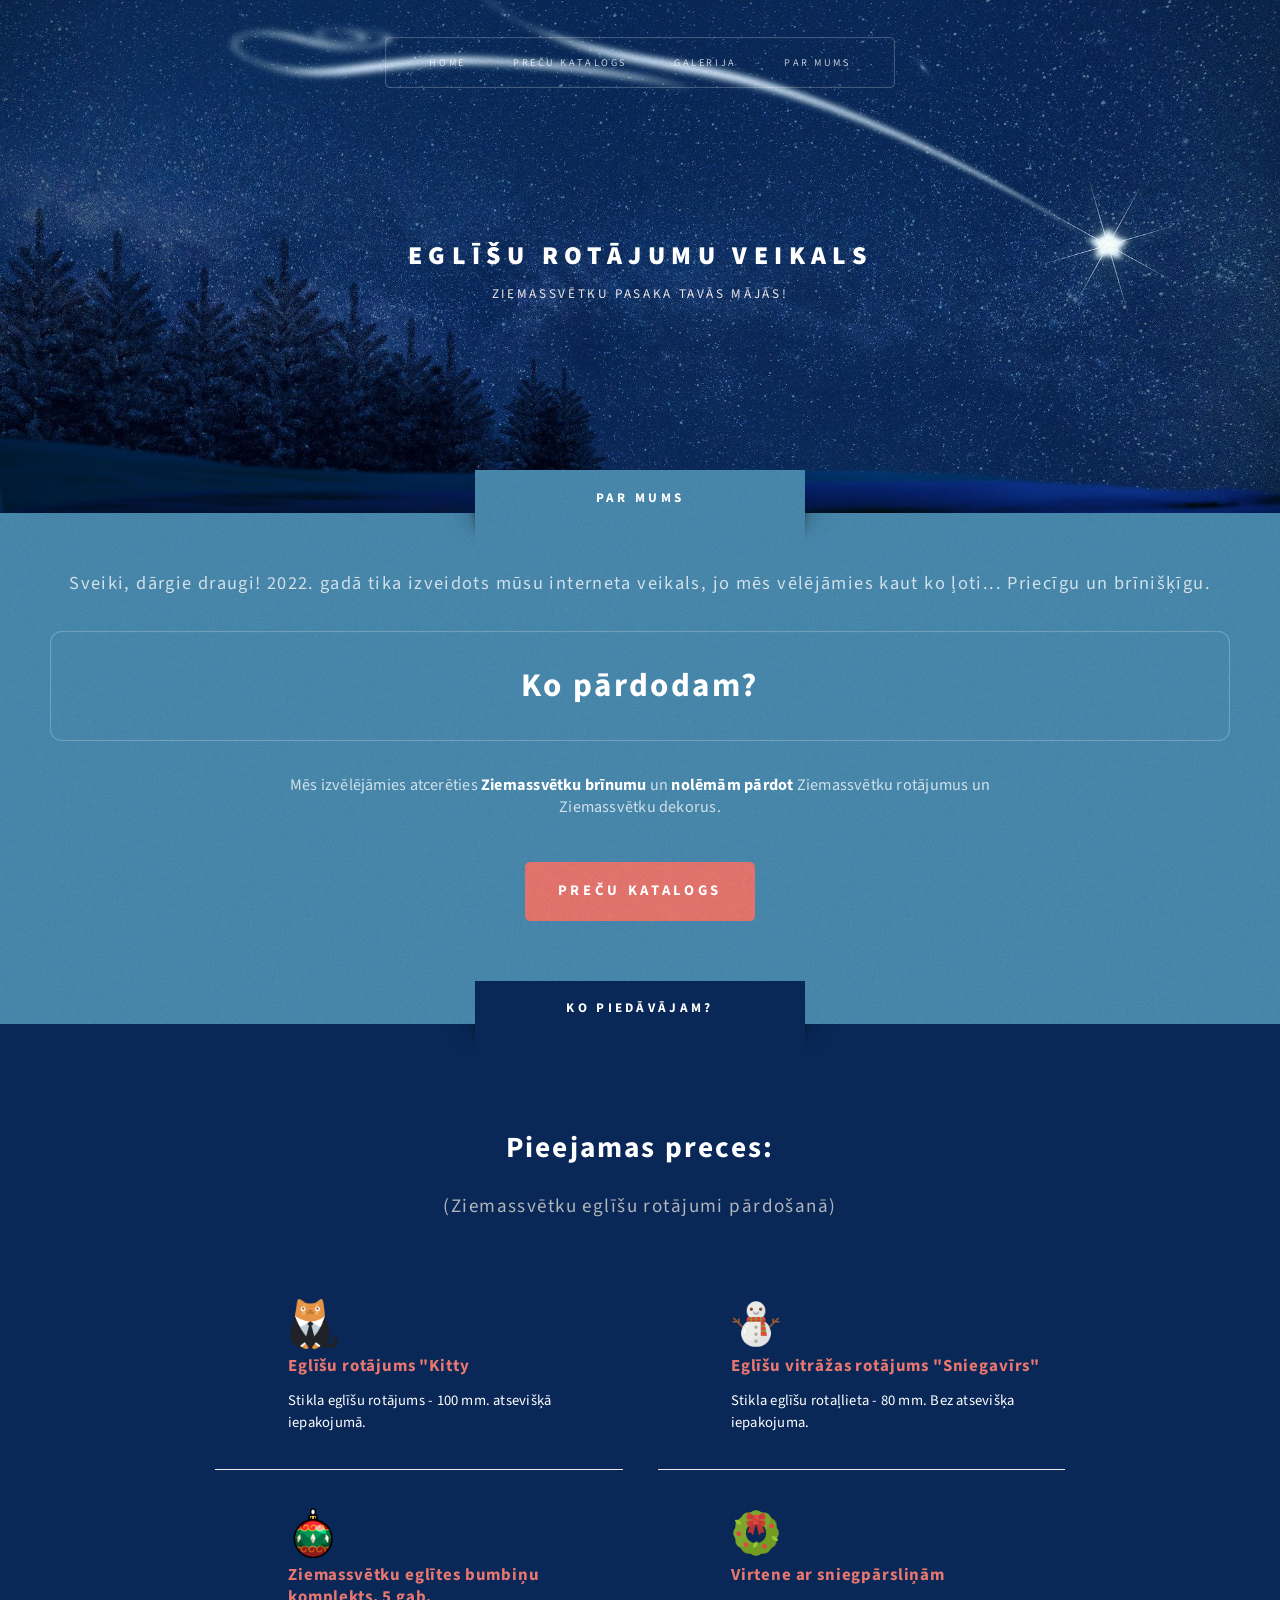
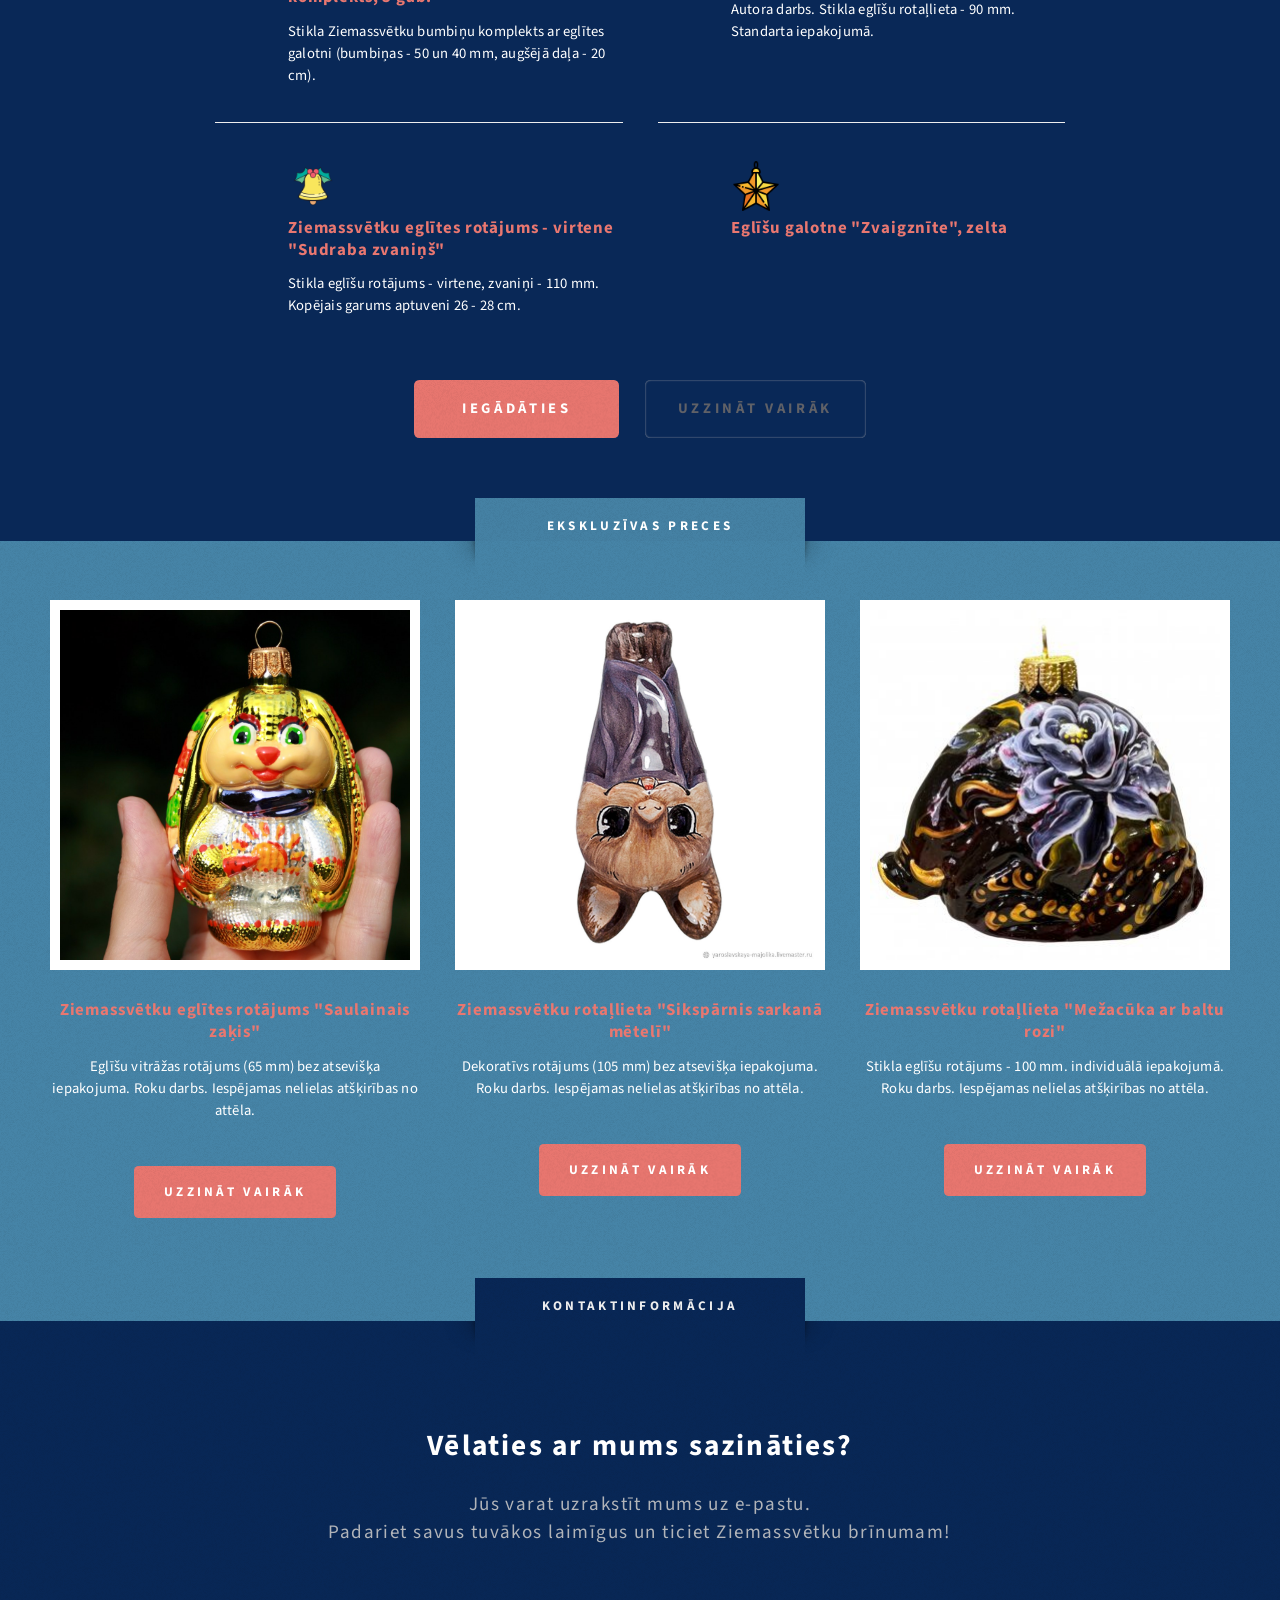
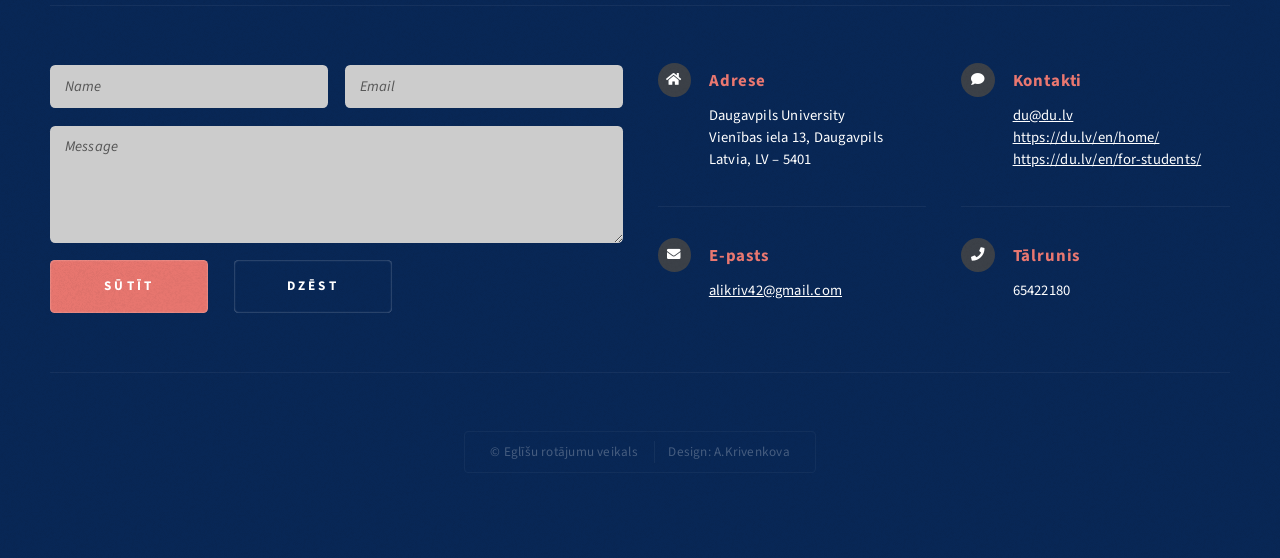
<file: index.html>
<!DOCTYPE html>
<html>
  <head>
    <title>Eglīšu rotājumu veikals</title>
    <meta charset="utf-8" />
    <meta
      name="viewport"
      content="width=device-width, initial-scale=1, user-scalable=no"
    />
    <link rel="stylesheet" href="assets/css/main.css" />
  </head>
  <body class="homepage is-preload">
    <div id="page-wrapper">
      <!-- Header -->
      <section id="header" class="wrapper">
        <!-- Logo -->
        <div id="logo">
          <h1><a href="index.html">Eglīšu rotājumu veikals</a></h1>
          <p>Ziemassvētku pasaka tavās mājās!</p>
        </div>

        <!-- Nav -->
        <nav id="nav">
          <ul>
            <li class="current"><a href="index.html">Home</a></li>
            <li><a href="katalogs.html">Preču katalogs</a></li>
            <li><a href="galerija.html">Galerija</a></li>
            <li><a href="par-mums.html">Par mums</a></li>
          </ul>
        </nav>
      </section>

      <!-- Intro -->
      <section id="intro" class="wrapper style1">
        <div class="title">Par mums</div>
        <div class="container">
          <p class="style1">
            Sveiki, dārgie draugi! 2022. gadā tika izveidots mūsu interneta
            veikals, jo mēs vēlējāmies kaut ko ļoti... Priecīgu un brīnišķīgu.
          </p>
          <p class="style2">Ko pārdodam?</p>
          <p class="style3">
            Mēs izvēlējāmies atcerēties
            <strong>Ziemassvētku brīnumu</strong> un
            <strong>nolēmām pārdot</strong> Ziemassvētku rotājumus un
            Ziemassvētku dekorus.
          </p>
          <ul class="actions">
            <li>
              <a href="katalogs.html" class="button style3 large"
                >Preču katalogs</a
              >
            </li>
          </ul>
        </div>
      </section>

      <!-- Main -->
      <section id="main" class="wrapper style2">
        <div class="title">Ko piedāvājam?</div>
        <div class="container">
          <!-- Features -->
          <section id="features">
            <header class="style1">
              <h2>Pieejamas preces:</h2>
              <p>(Ziemassvētku eglīšu rotājumi pārdošanā)</p>
            </header>
            <div class="feature-list">
              <div class="row">
                <div class="col-6 col-12-medium">
                  <section>
                    <h3>
                      <img src="./images/piccat.png" width="50" height="50" />
                      <br />
                      Eglīšu rotājums "Kitty
                    </h3>
                    <p>
                      Stikla eglīšu rotājums - 100 mm. atsevišķā iepakojumā.
                    </p>
                  </section>
                </div>
                <div class="col-6 col-12-medium">
                  <section>
                    <h3>
                      <img
                        src="./images/picsnowman.png"
                        width="50"
                        height="50"
                      />
                      <br />
                      Eglīšu vitrāžas rotājums "Sniegavīrs"
                    </h3>
                    <p>
                      Stikla eglīšu rotaļlieta - 80 mm. Bez atsevišķa
                      iepakojuma.
                    </p>
                  </section>
                </div>
                <div class="col-6 col-12-medium">
                  <section>
                    <h3>
                      <img
                        src="./images/picball.png"
                        width="50"
                        height="50"
                      /><br />Ziemassvētku eglītes bumbiņu komplekts, 5 gab.
                    </h3>
                    <p>
                      Stikla Ziemassvētku bumbiņu komplekts ar eglītes galotni
                      (bumbiņas - 50 un 40 mm, augšējā daļa - 20 cm).
                    </p>
                  </section>
                </div>
                <div class="col-6 col-12-medium">
                  <section>
                    <h3>
                      <img
                        src="./images/picwreath.png"
                        width="50"
                        height="50"
                      />
                      <br />
                      Virtene ar sniegpārsliņām
                    </h3>
                    <p>
                      Autora darbs. Stikla eglīšu rotaļlieta - 90 mm. Standarta
                      iepakojumā.
                    </p>
                  </section>
                </div>
                <div class="col-6 col-12-medium">
                  <section>
                    <h3>
                      <img src="./images/picbell.png" width="50" height="50" />
                      <br />
                      Ziemassvētku eglītes rotājums - virtene "Sudraba zvaniņš"
                    </h3>
                    <p>
                      Stikla eglīšu rotājums - virtene, zvaniņi - 110 mm.
                      Kopējais garums aptuveni 26 - 28 cm.
                    </p>
                  </section>
                </div>
                <div class="col-6 col-12-medium">
                  <section>
                    <h3>
                      <img
                        src="./images/picstar.png"
                        width="50"
                        height="50"
                      /><br />
                      Eglīšu galotne "Zvaigznīte", zelta
                    </h3>
                    <p></p>
                  </section>
                </div>
              </div>
            </div>
            <ul class="actions special">
              <li><a href="#" class="button style1 large">Iegādāties</a></li>
              <li>
                <a href="#" class="button style2 large">Uzzināt vairāk</a>
              </li>
            </ul>
          </section>
        </div>
      </section>

      <!-- Highlights -->
      <section id="highlights" class="wrapper style3">
        <div class="title">Ekskluzīvas preces</div>
        <div class="container">
          <div class="row aln-center">
            <div class="col-4 col-12-medium">
              <section class="highlight">
                <a href="#" class="image featured"
                  ><img src="images/zakis.jpg" alt=""
                /></a>
                <h3>
                  <a href="#"
                    >Ziemassvētku eglītes rotājums "Saulainais zaķis"</a
                  >
                </h3>
                <p>
                  Eglīšu vitrāžas rotājums (65 mm) bez atsevišķa iepakojuma.
                  Roku darbs. Iespējamas nelielas atšķirības no attēla.
                </p>
                <ul class="actions">
                  <li><a href="#" class="button style1">Uzzināt vairāk</a></li>
                </ul>
              </section>
            </div>
            <div class="col-4 col-12-medium">
              <section class="highlight">
                <a href="#" class="image featured"
                  ><img src="images/m.jpg" alt=""
                /></a>
                <h3>
                  <a href="#"
                    >Ziemassvētku rotaļlieta "Sikspārnis sarkanā mētelī"</a
                  >
                </h3>
                <p>
                  Dekoratīvs rotājums (105 mm) bez atsevišķa iepakojuma. Roku
                  darbs. Iespējamas nelielas atšķirības no attēla.
                </p>
                <ul class="actions">
                  <li><a href="#" class="button style1">Uzzināt vairāk</a></li>
                </ul>
              </section>
            </div>
            <div class="col-4 col-12-medium">
              <section class="highlight">
                <a href="#" class="image featured"
                  ><img src="images/cuka.png" alt=""
                /></a>
                <h3>
                  <a href="#"
                    >Ziemassvētku rotaļlieta "Mežacūka ar baltu rozi"</a
                  >
                </h3>
                <p>
                  Stikla eglīšu rotājums - 100 mm. individuālā iepakojumā. Roku
                  darbs. Iespējamas nelielas atšķirības no attēla.
                </p>
                <ul class="actions">
                  <li><a href="#" class="button style1">Uzzināt vairāk</a></li>
                </ul>
              </section>
            </div>
          </div>
        </div>
      </section>

      <!-- Footer -->
      <section id="footer" class="wrapper">
        <div class="title">Kontaktinformācija</div>
        <div class="container">
          <header class="style1">
            <h2>Vēlaties ar mums sazināties?</h2>
            <p>
              Jūs varat uzrakstīt mums uz e-pastu.<br />
              Padariet savus tuvākos laimīgus un ticiet Ziemassvētku brīnumam!
            </p>
          </header>
          <div class="row">
            <div class="col-6 col-12-medium">
              <!-- Contact Form -->
              <section>
                <form method="post" action="#">
                  <div class="row gtr-50">
                    <div class="col-6 col-12-small">
                      <input
                        type="text"
                        name="name"
                        id="contact-name"
                        placeholder="Name"
                      />
                    </div>
                    <div class="col-6 col-12-small">
                      <input
                        type="text"
                        name="email"
                        id="contact-email"
                        placeholder="Email"
                      />
                    </div>
                    <div class="col-12">
                      <textarea
                        name="message"
                        id="contact-message"
                        placeholder="Message"
                        rows="4"
                      ></textarea>
                    </div>
                    <div class="col-12">
                      <ul class="actions">
                        <li>
                          <input type="submit" class="style1" value="Sūtīt" />
                        </li>
                        <li>
                          <input type="reset" class="style2" value="Dzēst" />
                        </li>
                      </ul>
                    </div>
                  </div>
                </form>
              </section>
            </div>
            <div class="col-6 col-12-medium">
              <!-- Contact -->
              <section class="feature-list small">
                <div class="row">
                  <div class="col-6 col-12-small">
                    <section>
                      <h3 class="icon solid fa-home">Adrese</h3>
                      <p>
                        Daugavpils University<br />
                        Vienības iela 13, Daugavpils<br />
                        Latvia, LV – 5401
                      </p>
                    </section>
                  </div>
                  <div class="col-6 col-12-small">
                    <section>
                      <h3 class="icon solid fa-comment">Kontakti</h3>
                      <p>
                        <a href="#">du@du.lv</a><br />
                        <a href="#">https://du.lv/en/home/</a><br />
                        <a href="#">https://du.lv/en/for-students/</a>
                      </p>
                    </section>
                  </div>
                  <div class="col-6 col-12-small">
                    <section>
                      <h3 class="icon solid fa-envelope">E-pasts</h3>
                      <p>
                        <a href="#">alikriv42@gmail.com</a>
                      </p>
                    </section>
                  </div>
                  <div class="col-6 col-12-small">
                    <section>
                      <h3 class="icon solid fa-phone">Tālrunis</h3>
                      <p>65422180</p>
                    </section>
                  </div>
                </div>
              </section>
            </div>
          </div>
          <div id="copyright">
            <ul>
              <li>&copy; Eglīšu rotājumu veikals</li>
              <li>Design: A.Krivenkova</li>
            </ul>
          </div>
        </div>
      </section>
    </div>

    <!-- Scripts -->
    <script src="assets/js/jquery.min.js"></script>
    <script src="assets/js/jquery.dropotron.min.js"></script>
    <script src="assets/js/browser.min.js"></script>
    <script src="assets/js/breakpoints.min.js"></script>
    <script src="assets/js/util.js"></script>
    <script src="assets/js/main.js"></script>
  </body>
</html>
</file>
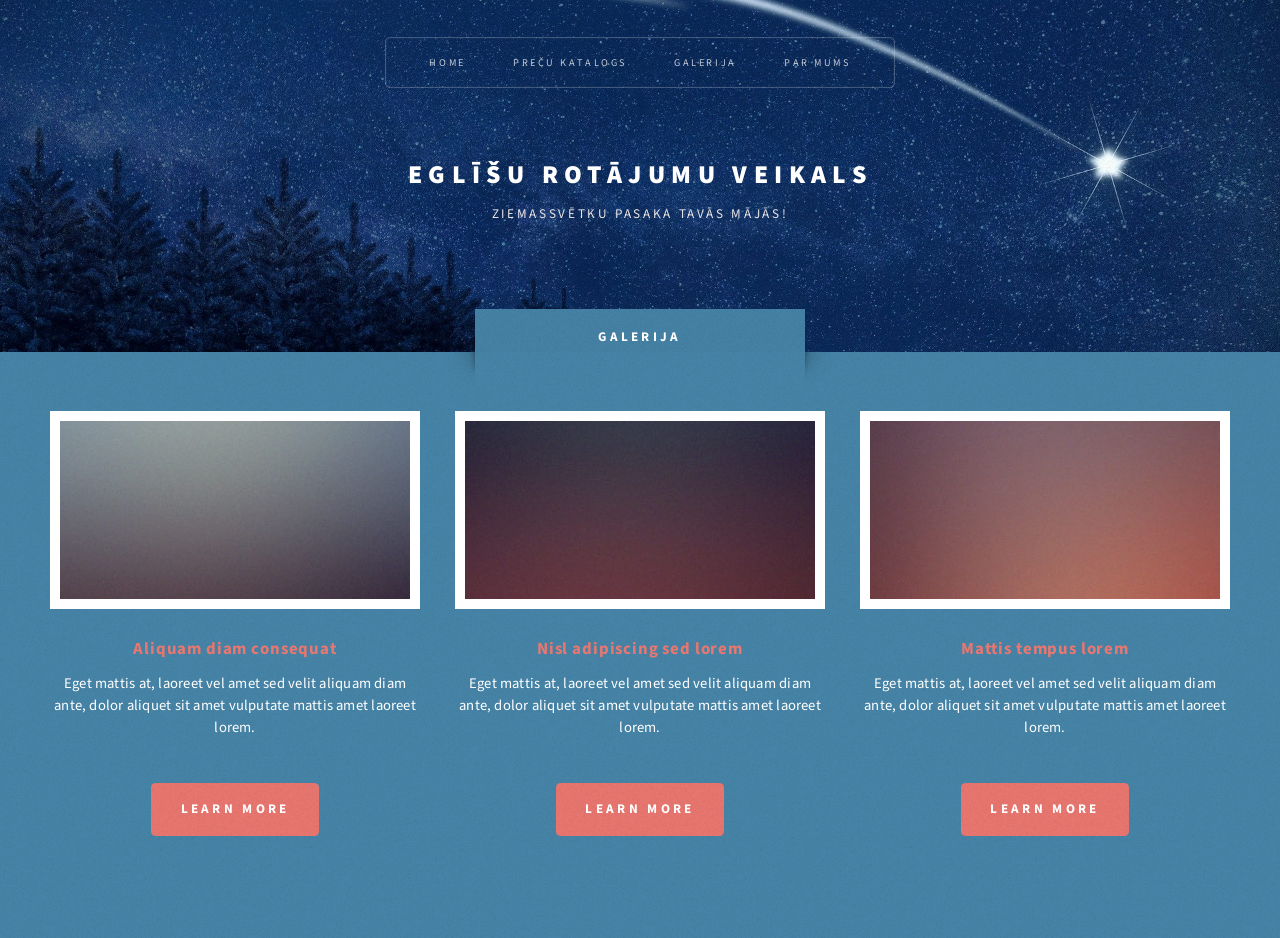
<file: galerija.html>
<!DOCTYPE html>
<html>
  <head>
    <title>Eglīšu rotājumu veikals - Galerija</title>
    <meta charset="utf-8" />
    <meta
      name="viewport"
      content="width=device-width, initial-scale=1, user-scalable=no"
    />
    <link rel="stylesheet" href="assets/css/main.css" />
  </head>
  <body class="no-sidebar is-preload">
    <div id="page-wrapper">
      <!-- Header -->
      <section id="header" class="wrapper">
        <!-- Logo -->
        <div id="logo">
          <h1><a href="index.html">Eglīšu rotājumu veikals</a></h1>
          <p>Ziemassvētku pasaka tavās mājās!</p>
        </div>

        <!-- Nav -->
        <nav id="nav">
          <ul>
            <li class="current"><a href="index.html">Home</a></li>
            <li><a href="katalogs.html">Preču katalogs</a></li>
            <li><a href="galerija.html">Galerija</a></li>
            <li><a href="par-mums.html">Par mums</a></li>
          </ul>
        </nav>
      </section>

      <!-- Gallery -->
      <section id="highlights" class="wrapper style3">
        <div class="title">Galerija</div>
        <div class="container">
          <div class="row aln-center">
            <div class="col-4 col-12-medium">
              <section class="highlight">
                <a href="#" class="image featured"
                  ><img src="images/pic02.jpg" alt=""
                /></a>
                <h3><a href="#">Aliquam diam consequat</a></h3>
                <p>
                  Eget mattis at, laoreet vel amet sed velit aliquam diam ante,
                  dolor aliquet sit amet vulputate mattis amet laoreet lorem.
                </p>
                <ul class="actions">
                  <li><a href="#" class="button style1">Learn More</a></li>
                </ul>
              </section>
            </div>
            <div class="col-4 col-12-medium">
              <section class="highlight">
                <a href="#" class="image featured"
                  ><img src="images/pic03.jpg" alt=""
                /></a>
                <h3><a href="#">Nisl adipiscing sed lorem</a></h3>
                <p>
                  Eget mattis at, laoreet vel amet sed velit aliquam diam ante,
                  dolor aliquet sit amet vulputate mattis amet laoreet lorem.
                </p>
                <ul class="actions">
                  <li><a href="#" class="button style1">Learn More</a></li>
                </ul>
              </section>
            </div>
            <div class="col-4 col-12-medium">
              <section class="highlight">
                <a href="#" class="image featured"
                  ><img src="images/pic04.jpg" alt=""
                /></a>
                <h3><a href="#">Mattis tempus lorem</a></h3>
                <p>
                  Eget mattis at, laoreet vel amet sed velit aliquam diam ante,
                  dolor aliquet sit amet vulputate mattis amet laoreet lorem.
                </p>
                <ul class="actions">
                  <li><a href="#" class="button style1">Learn More</a></li>
                </ul>
              </section>
            </div>
          </div>
        </div>
      </section>

    <!-- Scripts -->
    <script src="assets/js/jquery.min.js"></script>
    <script src="assets/js/jquery.dropotron.min.js"></script>
    <script src="assets/js/browser.min.js"></script>
    <script src="assets/js/breakpoints.min.js"></script>
    <script src="assets/js/util.js"></script>
    <script src="assets/js/main.js"></script>
  </body>
</html>
</file>
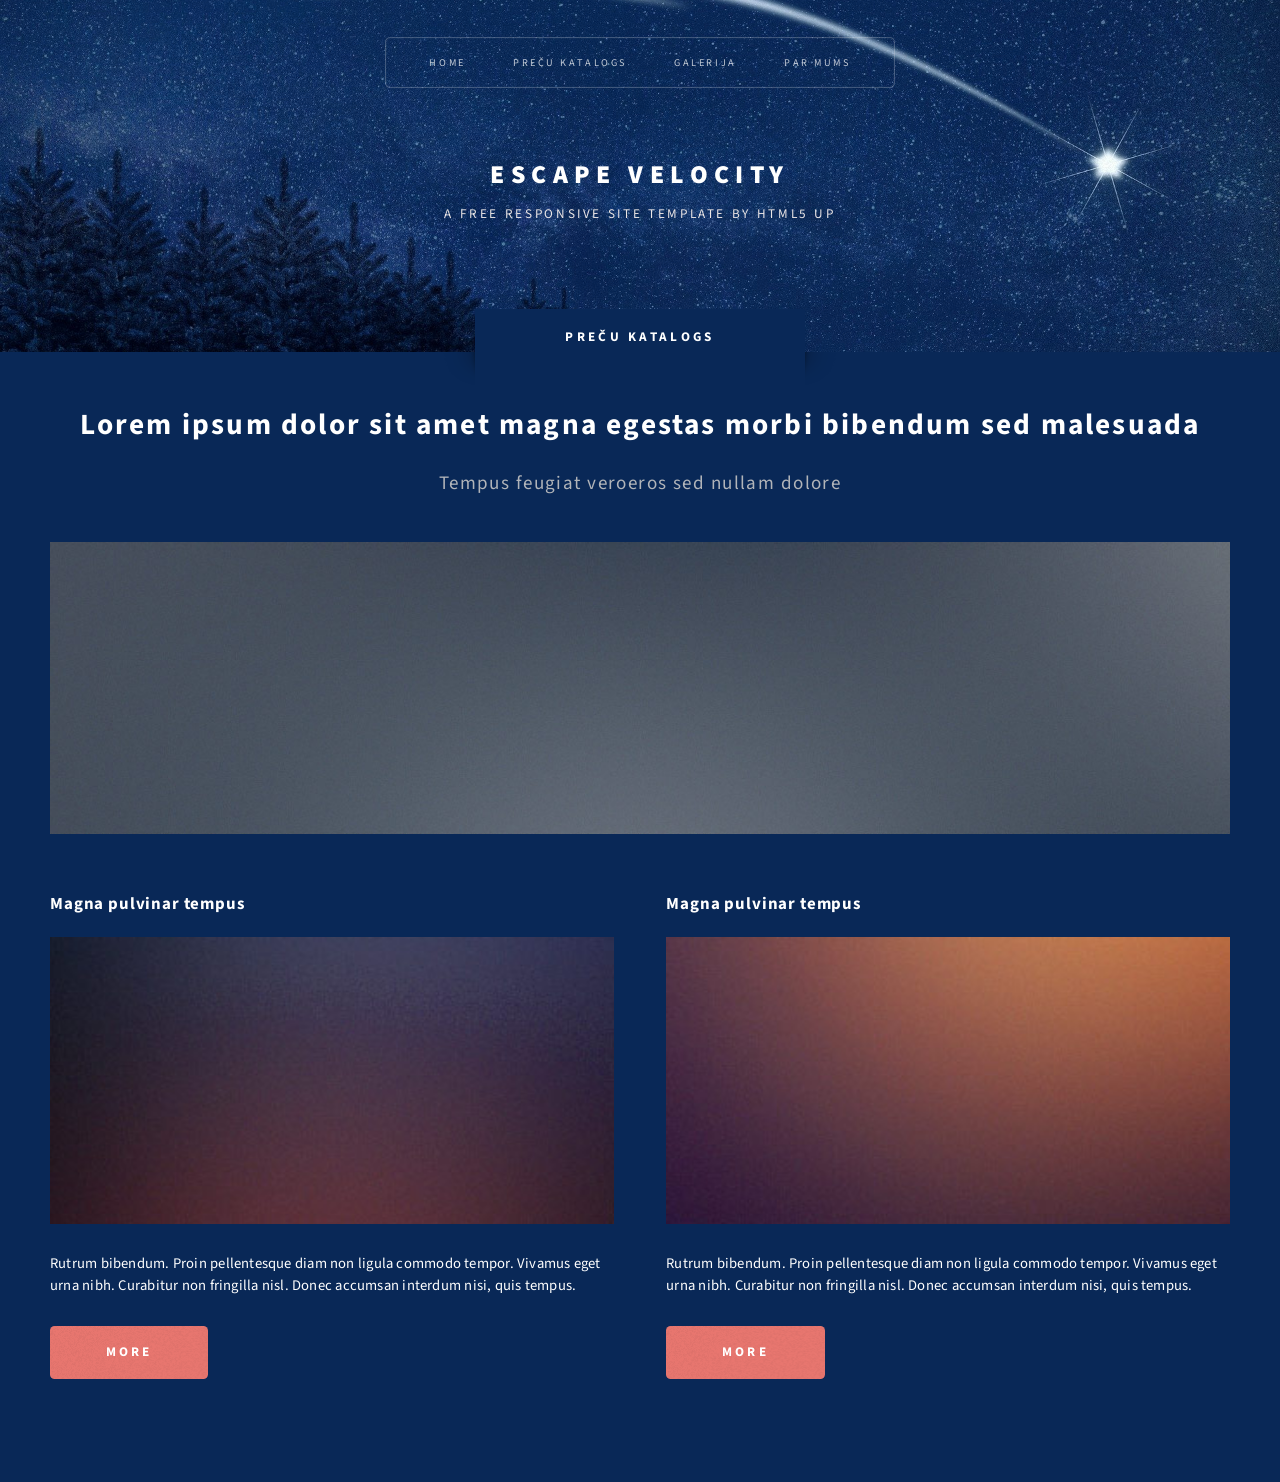
<file: katalogs.html>
<!DOCTYPE html>
<html>
  <head>
    <title>Eglīšu rotājumu veikals - Preču katalogs</title>
    <meta charset="utf-8" />
    <meta
      name="viewport"
      content="width=device-width, initial-scale=1, user-scalable=no"
    />
    <link rel="stylesheet" href="assets/css/main.css" />
  </head>
  <body class="right-sidebar is-preload">
    <div id="page-wrapper">
      <!-- Header -->
      <section id="header" class="wrapper">
        <!-- Logo -->
        <div id="logo">
          <h1><a href="index.html">Escape Velocity</a></h1>
          <p>A free responsive site template by HTML5 UP</p>
        </div>

        <!-- Nav -->
        <nav id="nav">
          <ul>
            <li class="current"><a href="index.html">Home</a></li>
            <li><a href="katalogs.html">Preču katalogs</a></li>
            <li><a href="galerija.html">Galerija</a></li>
            <li><a href="par-mums.html">Par mums</a></li>
          </ul>
        </nav>
      </section>

      <!-- Main -->
      <section id="main" class="wrapper style2">
        <div class="title">Preču katalogs</div>
        <div class="container">
          <div class="row gtr-150">
            <div>
              <!-- Content -->
              <div id="content">
                <article class="box post">
                  <header class="style1">
                    <h2>
                      Lorem ipsum dolor sit amet magna egestas morbi bibendum
                      sed malesuada
                    </h2>
                    <p>Tempus feugiat veroeros sed nullam dolore</p>
                  </header>
                  <a href="#" class="image featured">
                    <img src="images/pic01.jpg" alt="" />
                  </a>
                  
                </article>
                <div class="row gtr-150">
                  <div class="col-6 col-12-small">
                    <section class="box">
                      <header>
                        <h2>Magna pulvinar tempus</h2>
                      </header>
                      <a href="#" class="image featured"
                        ><img src="images/pic05.jpg" alt=""
                      /></a>
                      <p>
                        Rutrum bibendum. Proin pellentesque diam non ligula
                        commodo tempor. Vivamus eget urna nibh. Curabitur non
                        fringilla nisl. Donec accumsan interdum nisi, quis
                        tempus.
                      </p>
                      <a href="#" class="button style1">More</a>
                    </section>
                  </div>
                  <div class="col-6 col-12-small">
                    <section class="box">
                      <header>
                        <h2>Magna pulvinar tempus</h2>
                      </header>
                      <a href="#" class="image featured"
                        ><img src="images/pic06.jpg" alt=""
                      /></a>
                      <p>
                        Rutrum bibendum. Proin pellentesque diam non ligula
                        commodo tempor. Vivamus eget urna nibh. Curabitur non
                        fringilla nisl. Donec accumsan interdum nisi, quis
                        tempus.
                      </p>
                      <a href="#" class="button style1">More</a>
                    </section>
                  </div>
                </div>
              </div>
            </div>
          </div>
        </div>
      </section>

    <!-- Scripts -->
    <script src="assets/js/jquery.min.js"></script>
    <script src="assets/js/jquery.dropotron.min.js"></script>
    <script src="assets/js/browser.min.js"></script>
    <script src="assets/js/breakpoints.min.js"></script>
    <script src="assets/js/util.js"></script>
    <script src="assets/js/main.js"></script>
  </body>
</html>
</file>
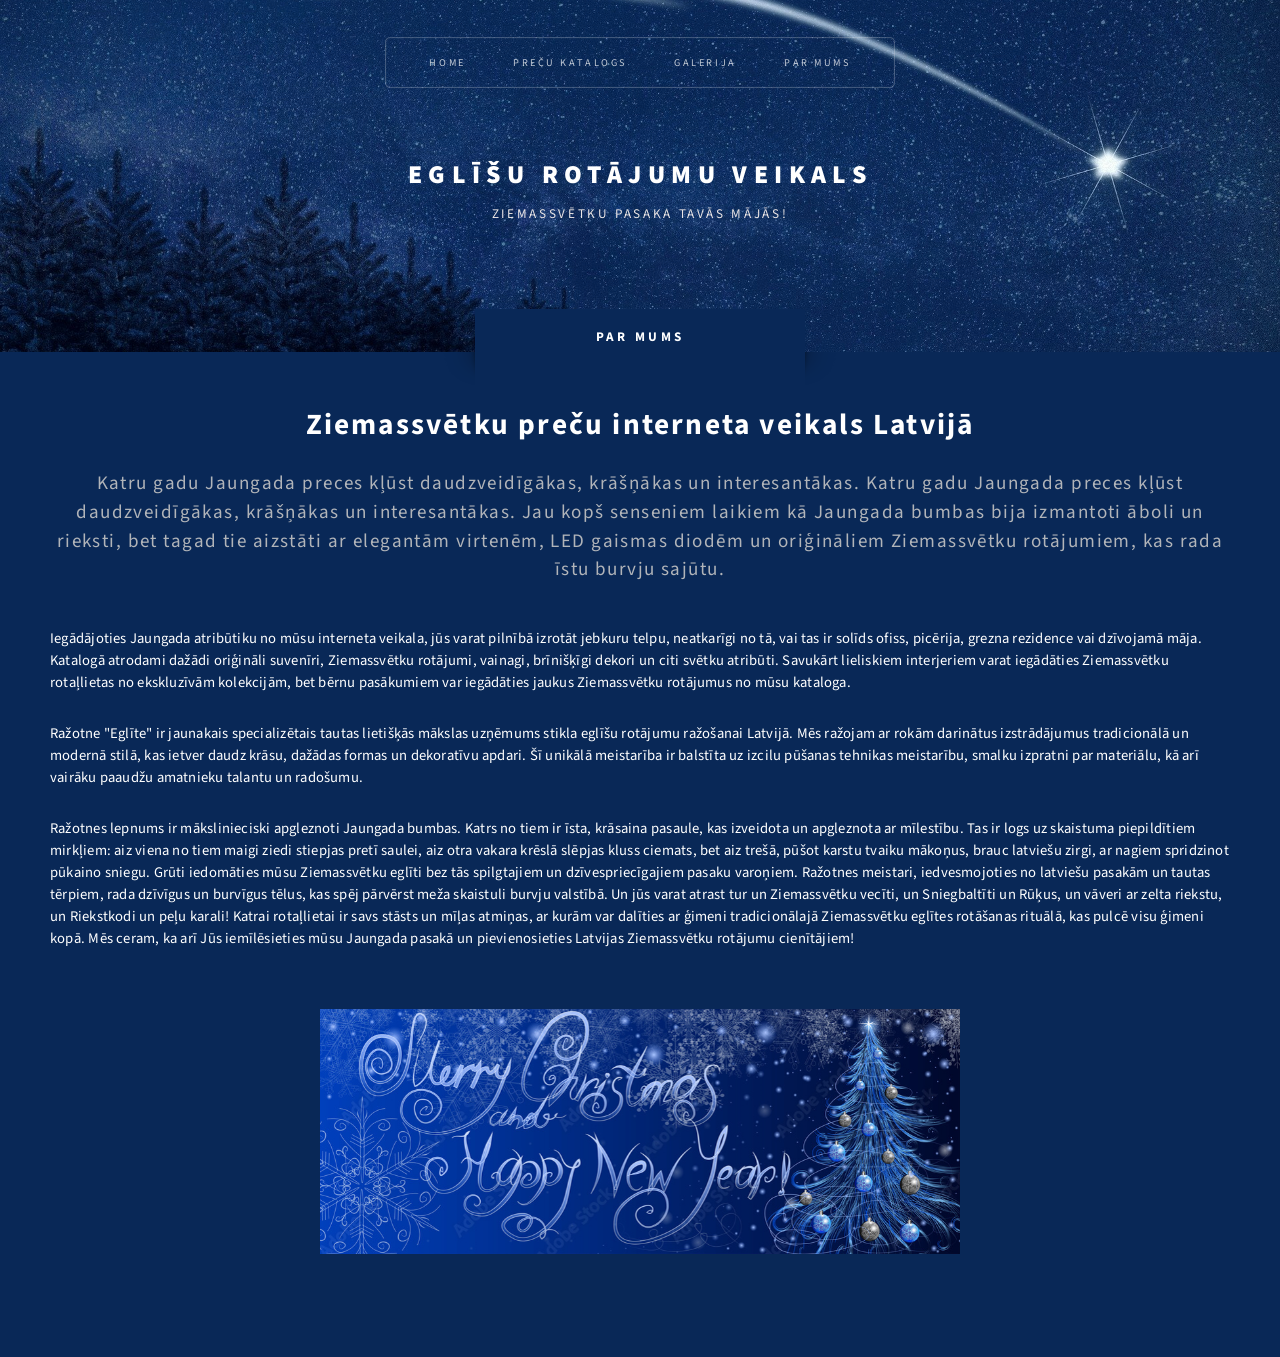
<file: par-mums.html>
<!DOCTYPE html>
<html>
  <head>
    <title>Eglīšu rotājumu veikals - Par mums</title>
    <meta charset="utf-8" />
    <meta
      name="viewport"
      content="width=device-width, initial-scale=1, user-scalable=no"
    />
    <link rel="stylesheet" href="assets/css/main.css" />
  </head>
  <body class="no-sidebar is-preload">
    <div id="page-wrapper">
      <!-- Header -->
      <section id="header" class="wrapper">
        <!-- Logo -->
        <div id="logo">
          <h1><a href="index.html">Eglīšu rotājumu veikals</a></h1>
          <p>Ziemassvētku pasaka tavās mājās!</p>
        </div>

        <!-- Nav -->
        <nav id="nav">
          <ul>
            <li class="current"><a href="index.html">Home</a></li>
            <li><a href="katalogs.html">Preču katalogs</a></li>
            <li><a href="galerija.html">Galerija</a></li>
            <li><a href="par-mums.html">Par mums</a></li>
          </ul>
        </nav>
      </section>

      <!-- Main -->
      <div id="main" class="wrapper style2">
        <div class="title">Par mums</div>
        <div class="container">
          <!-- Content -->
          <div id="content">
            <article class="box post">
              <header class="style1">
                <h2>
                  Ziemassvētku preču interneta veikals Latvijā<br
                    class="mobile-hide"
                  />
                  
                </h2>
                <p>Katru gadu Jaungada preces kļūst daudzveidīgākas, krāšņākas un interesantākas. Katru gadu Jaungada preces kļūst daudzveidīgākas, krāšņākas un interesantākas. Jau kopš senseniem laikiem kā Jaungada bumbas bija izmantoti āboli un rieksti, bet tagad tie aizstāti ar elegantām virtenēm, LED gaismas diodēm un oriģināliem Ziemassvētku rotājumiem, kas rada īstu burvju sajūtu.</p>
              </header>
              <!-- <a href="#" class="image featured">
                <img src="images/pic01.jpg" alt="" />
              </a> -->
              <p>
                Iegādājoties Jaungada atribūtiku no mūsu interneta veikala, jūs varat pilnībā izrotāt jebkuru telpu, neatkarīgi no tā, vai tas ir solīds ofiss, picērija, grezna rezidence vai dzīvojamā māja.
                Katalogā atrodami dažādi oriģināli suvenīri, Ziemassvētku rotājumi, vainagi, brīnišķīgi dekori un citi svētku atribūti.
                Savukārt lieliskiem interjeriem varat iegādāties Ziemassvētku rotaļlietas no ekskluzīvām kolekcijām, bet bērnu pasākumiem var iegādāties jaukus Ziemassvētku rotājumus no mūsu kataloga.
              </p>
              <p>
                Ražotne "Eglīte" ir jaunakais specializētais tautas lietišķās mākslas uzņēmums stikla eglīšu rotājumu ražošanai Latvijā. Mēs ražojam ar rokām darinātus izstrādājumus tradicionālā un modernā stilā, kas ietver daudz krāsu, dažādas formas un dekoratīvu apdari. Šī unikālā meistarība ir balstīta uz izcilu pūšanas tehnikas meistarību, smalku izpratni par materiālu, kā arī vairāku paaudžu amatnieku talantu un radošumu.
              </p>
              <p>
                Ražotnes lepnums ir mākslinieciski apgleznoti Jaungada bumbas. Katrs no tiem ir īsta, krāsaina pasaule, kas izveidota un apgleznota ar mīlestību. Tas ir logs uz skaistuma piepildītiem mirkļiem: aiz viena no tiem maigi ziedi stiepjas pretī saulei, aiz otra vakara krēslā slēpjas kluss ciemats, bet aiz trešā, pūšot karstu tvaiku mākoņus, brauc latviešu zirgi, ar nagiem spridzinot pūkaino sniegu.
                Grūti iedomāties mūsu Ziemassvētku eglīti bez tās spilgtajiem un dzīvespriecīgajiem pasaku varoņiem. Ražotnes meistari, iedvesmojoties no latviešu pasakām un tautas tērpiem, rada dzīvīgus un burvīgus tēlus, kas spēj pārvērst meža skaistuli burvju valstībā. Un jūs varat atrast tur un Ziemassvētku vecīti, un Sniegbaltīti un Rūķus, un vāveri ar zelta riekstu, un Riekstkodi un peļu karali!
                Katrai rotaļlietai ir savs stāsts un mīļas atmiņas, ar kurām var dalīties ar ģimeni tradicionālajā Ziemassvētku eglītes rotāšanas rituālā, kas pulcē visu ģimeni kopā.
                Mēs ceram, ka arī Jūs iemīlēsieties mūsu Jaungada pasakā un pievienosieties Latvijas Ziemassvētku rotājumu cienītājiem!
              </p>
              
            </article>
          </div>
        </div>
        <img src="./images/par-mums-banner.png" alt="" srcset="" class="center"/>
      </div>



    <!-- Scripts -->
    <script src="assets/js/jquery.min.js"></script>
    <script src="assets/js/jquery.dropotron.min.js"></script>
    <script src="assets/js/browser.min.js"></script>
    <script src="assets/js/breakpoints.min.js"></script>
    <script src="assets/js/util.js"></script>
    <script src="assets/js/main.js"></script>
  </body>
</html>
</file>
<file: assets/css/main.css>
@import url("fontawesome-all.min.css");
@import url("https://fonts.googleapis.com/css?family=Source+Sans+Pro:400,400italic,700,900");

.snow {
  background-image: url("data:image/svg+xml,%3Csvg version='1.1' xmlns='http://www.w3.org/2000/svg' xmlns:xlink='http://www.w3.org/1999/xlink' x='0px' y='0px' viewBox='0 0 50 50' style='enable-background:new 0 0 50 50%3B' xml:space='preserve'%3E%3Cstyle type='text/css'%3E.st1%7Bopacity:0.3%3Bfill:%23FFFFFF%3B%7D.st3%7Bopacity:0.1%3Bfill:%23FFFFFF%3B%7D%3C/style%3E%3Ccircle class='st1' cx='5' cy='8' r='1'/%3E%3Ccircle class='st1' cx='38' cy='3' r='1'/%3E%3Ccircle class='st1' cx='12' cy='4' r='1'/%3E%3Ccircle class='st1' cx='16' cy='16' r='1'/%3E%3Ccircle class='st1' cx='47' cy='46' r='1'/%3E%3Ccircle class='st1' cx='32' cy='10' r='1'/%3E%3Ccircle class='st1' cx='3' cy='46' r='1'/%3E%3Ccircle class='st1' cx='45' cy='13' r='1'/%3E%3Ccircle class='st1' cx='10' cy='28' r='1'/%3E%3Ccircle class='st1' cx='22' cy='35' r='1'/%3E%3Ccircle class='st1' cx='3' cy='21' r='1'/%3E%3Ccircle class='st1' cx='26' cy='20' r='1'/%3E%3Ccircle class='st1' cx='30' cy='45' r='1'/%3E%3Ccircle class='st1' cx='15' cy='45' r='1'/%3E%3Ccircle class='st1' cx='34' cy='36' r='1'/%3E%3Ccircle class='st1' cx='41' cy='32' r='1'/%3E%3C/svg%3E");
  animation: animatedBackground 10s linear infinite;
}

.snow div {
  background-image: url("data:image/svg+xml,%3Csvg version='1.1' xmlns='http://www.w3.org/2000/svg' xmlns:xlink='http://www.w3.org/1999/xlink' x='0px' y='0px' viewBox='0 0 50 50' style='enable-background:new 0 0 50 50%3B' xml:space='preserve'%3E%3Cstyle type='text/css'%3E.st1%7Bopacity:0.7%3Bfill:%23FFFFFF%3B%7D.st3%7Bopacity:0.1%3Bfill:%23FFFFFF%3B%7D%3C/style%3E%3Ccircle class='st3' cx='4' cy='14' r='1'/%3E%3Ccircle class='st3' cx='43' cy='3' r='1'/%3E%3Ccircle class='st3' cx='31' cy='30' r='2'/%3E%3Ccircle class='st3' cx='19' cy='23' r='1'/%3E%3Ccircle class='st3' cx='37' cy='22' r='1'/%3E%3Ccircle class='st3' cx='43' cy='16' r='1'/%3E%3Ccircle class='st3' cx='8' cy='45' r='1'/%3E%3Ccircle class='st3' cx='29' cy='39' r='1'/%3E%3Ccircle class='st3' cx='13' cy='37' r='1'/%3E%3Ccircle class='st3' cx='47' cy='32' r='1'/%3E%3Ccircle class='st3' cx='15' cy='4' r='2'/%3E%3Ccircle class='st3' cx='9' cy='27' r='1'/%3E%3Ccircle class='st3' cx='30' cy='9' r='1'/%3E%3Ccircle class='st3' cx='25' cy='15' r='1'/%3E%3Ccircle class='st3' cx='21' cy='45' r='2'/%3E%3Ccircle class='st3' cx='42' cy='45' r='1'/%3E%3C/svg%3E");
  animation: animatedBackground 15s linear infinite;
}

@keyframes animatedBackground {
  0% {
    background-position: 0 0;
  }
  100% {
    background-position: 0px 1200px;
  }
}

html,
body,
div,
span,
applet,
object,
iframe,
h1,
h2,
h3,
h4,
h5,
h6,
p,
blockquote,
pre,
a,
abbr,
acronym,
address,
big,
cite,
code,
del,
dfn,
em,
img,
ins,
kbd,
q,
s,
samp,
small,
strike,
strong,
sub,
sup,
tt,
var,
b,
u,
i,
center,
dl,
dt,
dd,
ol,
ul,
li,
fieldset,
form,
label,
legend,
table,
caption,
tbody,
tfoot,
thead,
tr,
th,
td,
article,
aside,
canvas,
details,
embed,
figure,
figcaption,
footer,
header,
hgroup,
menu,
nav,
output,
ruby,
section,
summary,
time,
mark,
audio,
video {
  margin: 0;
  padding: 0;
  border: 0;
  font-size: 100%;
  font: inherit;
  vertical-align: baseline;
}

article,
aside,
details,
figcaption,
figure,
footer,
header,
hgroup,
menu,
nav,
section {
  display: block;
}

body {
  line-height: 1;
}

ol,
ul {
  list-style: none;
}

blockquote,
q {
  quotes: none;
}

blockquote:before,
blockquote:after,
q:before,
q:after {
  content: "";
  content: none;
}

table {
  border-collapse: collapse;
  border-spacing: 0;
}

body {
  -webkit-text-size-adjust: none;
}

mark {
  background-color: transparent;
  color: inherit;
}

input::-moz-focus-inner {
  border: 0;
  padding: 0;
}

input,
select,
textarea {
  -moz-appearance: none;
  -webkit-appearance: none;
  -ms-appearance: none;
  appearance: none;
}

/* Basic */

@-ms-viewport {
  width: device-width;
}

html {
  box-sizing: border-box;
}

*,
*:before,
*:after {
  box-sizing: inherit;
}

body.is-preload *,
body.is-preload *:before,
body.is-preload *:after {
  -moz-animation: none !important;
  -webkit-animation: none !important;
  -ms-animation: none !important;
  animation: none !important;
  -moz-transition: none !important;
  -webkit-transition: none !important;
  -ms-transition: none !important;
  transition: none !important;
}

body,
input,
textarea,
select {
  font-family: "Source Sans Pro", sans-serif;
  font-weight: 400;
  color: #fff;
  font-size: 14pt;
  line-height: 1.75em;
  letter-spacing: 0.025em;
}

.center {
  display: block;
  margin-left: auto;
  margin-right: auto;
  width: 50%;
  margin-top: 4em;
}

h1,
h2,
h3,
h4,
h5,
h6 {
  font-weight: 700;
  color: #fff;
}

h1 a,
h2 a,
h3 a,
h4 a,
h5 a,
h6 a {
  color: inherit;
  text-decoration: none;
}

a {
  -moz-transition: color 0.25s ease-in-out;
  -webkit-transition: color 0.25s ease-in-out;
  -ms-transition: color 0.25s ease-in-out;
  transition: color 0.25s ease-in-out;
  text-decoration: underline;
  color: #717479;
}

a:hover {
  text-decoration: none;
}

strong,
b {
  font-weight: 700;
  color: #484d55;
}

blockquote {
  border-left: solid 0.5em #ddd;
  padding: 1em 0 1em 2em;
  font-style: italic;
}

em,
i {
  font-style: italic;
}

hr {
  border: 0;
  border-top: solid 1px #ddd;
  margin: 2em 0 2em 0;
}

sub {
  position: relative;
  top: 0.5em;
  font-size: 0.8em;
}

sup {
  position: relative;
  top: -0.5em;
  font-size: 0.8em;
}

.nobr {
  white-space: nowrap;
}

br.clear {
  clear: both;
}

p,
ul,
ol,
dl,
table,
blockquote,
form {
  margin-bottom: 2em;
}

/* Container */

.container {
  margin: 0 auto;
  max-width: 100%;
  width: 68em;
}

@media screen and (max-width: 1680px) {
  .container {
    width: 70em;
  }
}

@media screen and (max-width: 1280px) {
  .container {
    width: calc(100% - 100px);
  }
}

@media screen and (max-width: 980px) {
  .container {
    width: calc(100% - 100px);
  }
}

@media screen and (max-width: 736px) {
  .container {
    width: calc(100% - 40px);
  }
}

/* Row */

.row {
  display: flex;
  flex-wrap: wrap;
  box-sizing: border-box;
  align-items: stretch;
}

.row > * {
  box-sizing: border-box;
}

.row.gtr-uniform > * > :last-child {
  margin-bottom: 0;
}

.row.aln-left {
  justify-content: flex-start;
}

.row.aln-center {
  justify-content: center;
}

.row.aln-right {
  justify-content: flex-end;
}

.row.aln-top {
  align-items: flex-start;
}

.row.aln-middle {
  align-items: center;
}

.row.aln-bottom {
  align-items: flex-end;
}

.row > .imp {
  order: -1;
}

.row > .col-1 {
  width: 8.33333%;
}

.row > .off-1 {
  margin-left: 8.33333%;
}

.row > .col-2 {
  width: 16.66667%;
}

.row > .off-2 {
  margin-left: 16.66667%;
}

.row > .col-3 {
  width: 25%;
}

.row > .off-3 {
  margin-left: 25%;
}

.row > .col-4 {
  width: 33.33333%;
}

.row > .off-4 {
  margin-left: 33.33333%;
}

.row > .col-5 {
  width: 41.66667%;
}

.row > .off-5 {
  margin-left: 41.66667%;
}

.row > .col-6 {
  width: 50%;
}

.row > .off-6 {
  margin-left: 50%;
}

.row > .col-7 {
  width: 58.33333%;
}

.row > .off-7 {
  margin-left: 58.33333%;
}

.row > .col-8 {
  width: 66.66667%;
}

.row > .off-8 {
  margin-left: 66.66667%;
}

.row > .col-9 {
  width: 75%;
}

.row > .off-9 {
  margin-left: 75%;
}

.row > .col-10 {
  width: 83.33333%;
}

.row > .off-10 {
  margin-left: 83.33333%;
}

.row > .col-11 {
  width: 91.66667%;
}

.row > .off-11 {
  margin-left: 91.66667%;
}

.row > .col-12 {
  width: 100%;
}

.row > .off-12 {
  margin-left: 100%;
}

.row.gtr-0 {
  margin-top: 0px;
  margin-left: 0px;
}

.row.gtr-0 > * {
  padding: 0px 0 0 0px;
}

.row.gtr-0.gtr-uniform {
  margin-top: 0px;
}

.row.gtr-0.gtr-uniform > * {
  padding-top: 0px;
}

.row.gtr-25 {
  margin-top: -12.5px;
  margin-left: -12.5px;
}

.row.gtr-25 > * {
  padding: 12.5px 0 0 12.5px;
}

.row.gtr-25.gtr-uniform {
  margin-top: -12.5px;
}

.row.gtr-25.gtr-uniform > * {
  padding-top: 12.5px;
}

.row.gtr-50 {
  margin-top: -25px;
  margin-left: -25px;
}

.row.gtr-50 > * {
  padding: 25px 0 0 25px;
}

.row.gtr-50.gtr-uniform {
  margin-top: -25px;
}

.row.gtr-50.gtr-uniform > * {
  padding-top: 25px;
}

.row {
  margin-top: -50px;
  margin-left: -50px;
}

.row > * {
  padding: 50px 0 0 50px;
}

.row.gtr-uniform {
  margin-top: -50px;
}

.row.gtr-uniform > * {
  padding-top: 50px;
}

.row.gtr-150 {
  margin-top: -75px;
  margin-left: -75px;
}

.row.gtr-150 > * {
  padding: 75px 0 0 75px;
}

.row.gtr-150.gtr-uniform {
  margin-top: -75px;
}

.row.gtr-150.gtr-uniform > * {
  padding-top: 75px;
}

.row.gtr-200 {
  margin-top: -100px;
  margin-left: -100px;
}

.row.gtr-200 > * {
  padding: 100px 0 0 100px;
}

.row.gtr-200.gtr-uniform {
  margin-top: -100px;
}

.row.gtr-200.gtr-uniform > * {
  padding-top: 100px;
}

@media screen and (max-width: 1680px) {
  .row {
    display: flex;
    flex-wrap: wrap;
    box-sizing: border-box;
    align-items: stretch;
  }

  .row > * {
    box-sizing: border-box;
  }

  .row.gtr-uniform > * > :last-child {
    margin-bottom: 0;
  }

  .row.aln-left {
    justify-content: flex-start;
  }

  .row.aln-center {
    justify-content: center;
  }

  .row.aln-right {
    justify-content: flex-end;
  }

  .row.aln-top {
    align-items: flex-start;
  }

  .row.aln-middle {
    align-items: center;
  }

  .row.aln-bottom {
    align-items: flex-end;
  }

  .row > .imp-xlarge {
    order: -1;
  }

  .row > .col-1-xlarge {
    width: 8.33333%;
  }

  .row > .off-1-xlarge {
    margin-left: 8.33333%;
  }

  .row > .col-2-xlarge {
    width: 16.66667%;
  }

  .row > .off-2-xlarge {
    margin-left: 16.66667%;
  }

  .row > .col-3-xlarge {
    width: 25%;
  }

  .row > .off-3-xlarge {
    margin-left: 25%;
  }

  .row > .col-4-xlarge {
    width: 33.33333%;
  }

  .row > .off-4-xlarge {
    margin-left: 33.33333%;
  }

  .row > .col-5-xlarge {
    width: 41.66667%;
  }

  .row > .off-5-xlarge {
    margin-left: 41.66667%;
  }

  .row > .col-6-xlarge {
    width: 50%;
  }

  .row > .off-6-xlarge {
    margin-left: 50%;
  }

  .row > .col-7-xlarge {
    width: 58.33333%;
  }

  .row > .off-7-xlarge {
    margin-left: 58.33333%;
  }

  .row > .col-8-xlarge {
    width: 66.66667%;
  }

  .row > .off-8-xlarge {
    margin-left: 66.66667%;
  }

  .row > .col-9-xlarge {
    width: 75%;
  }

  .row > .off-9-xlarge {
    margin-left: 75%;
  }

  .row > .col-10-xlarge {
    width: 83.33333%;
  }

  .row > .off-10-xlarge {
    margin-left: 83.33333%;
  }

  .row > .col-11-xlarge {
    width: 91.66667%;
  }

  .row > .off-11-xlarge {
    margin-left: 91.66667%;
  }

  .row > .col-12-xlarge {
    width: 100%;
  }

  .row > .off-12-xlarge {
    margin-left: 100%;
  }

  .row.gtr-0 {
    margin-top: 0px;
    margin-left: 0px;
  }

  .row.gtr-0 > * {
    padding: 0px 0 0 0px;
  }

  .row.gtr-0.gtr-uniform {
    margin-top: 0px;
  }

  .row.gtr-0.gtr-uniform > * {
    padding-top: 0px;
  }

  .row.gtr-25 {
    margin-top: -12.5px;
    margin-left: -12.5px;
  }

  .row.gtr-25 > * {
    padding: 12.5px 0 0 12.5px;
  }

  .row.gtr-25.gtr-uniform {
    margin-top: -12.5px;
  }

  .row.gtr-25.gtr-uniform > * {
    padding-top: 12.5px;
  }

  .row.gtr-50 {
    margin-top: -25px;
    margin-left: -25px;
  }

  .row.gtr-50 > * {
    padding: 25px 0 0 25px;
  }

  .row.gtr-50.gtr-uniform {
    margin-top: -25px;
  }

  .row.gtr-50.gtr-uniform > * {
    padding-top: 25px;
  }

  .row {
    margin-top: -50px;
    margin-left: -50px;
  }

  .row > * {
    padding: 50px 0 0 50px;
  }

  .row.gtr-uniform {
    margin-top: -50px;
  }

  .row.gtr-uniform > * {
    padding-top: 50px;
  }

  .row.gtr-150 {
    margin-top: -75px;
    margin-left: -75px;
  }

  .row.gtr-150 > * {
    padding: 75px 0 0 75px;
  }

  .row.gtr-150.gtr-uniform {
    margin-top: -75px;
  }

  .row.gtr-150.gtr-uniform > * {
    padding-top: 75px;
  }

  .row.gtr-200 {
    margin-top: -100px;
    margin-left: -100px;
  }

  .row.gtr-200 > * {
    padding: 100px 0 0 100px;
  }

  .row.gtr-200.gtr-uniform {
    margin-top: -100px;
  }

  .row.gtr-200.gtr-uniform > * {
    padding-top: 100px;
  }
}

@media screen and (max-width: 1280px) {
  .row {
    display: flex;
    flex-wrap: wrap;
    box-sizing: border-box;
    align-items: stretch;
  }

  .row > * {
    box-sizing: border-box;
  }

  .row.gtr-uniform > * > :last-child {
    margin-bottom: 0;
  }

  .row.aln-left {
    justify-content: flex-start;
  }

  .row.aln-center {
    justify-content: center;
  }

  .row.aln-right {
    justify-content: flex-end;
  }

  .row.aln-top {
    align-items: flex-start;
  }

  .row.aln-middle {
    align-items: center;
  }

  .row.aln-bottom {
    align-items: flex-end;
  }

  .row > .imp-large {
    order: -1;
  }

  .row > .col-1-large {
    width: 8.33333%;
  }

  .row > .off-1-large {
    margin-left: 8.33333%;
  }

  .row > .col-2-large {
    width: 16.66667%;
  }

  .row > .off-2-large {
    margin-left: 16.66667%;
  }

  .row > .col-3-large {
    width: 25%;
  }

  .row > .off-3-large {
    margin-left: 25%;
  }

  .row > .col-4-large {
    width: 33.33333%;
  }

  .row > .off-4-large {
    margin-left: 33.33333%;
  }

  .row > .col-5-large {
    width: 41.66667%;
  }

  .row > .off-5-large {
    margin-left: 41.66667%;
  }

  .row > .col-6-large {
    width: 50%;
  }

  .row > .off-6-large {
    margin-left: 50%;
  }

  .row > .col-7-large {
    width: 58.33333%;
  }

  .row > .off-7-large {
    margin-left: 58.33333%;
  }

  .row > .col-8-large {
    width: 66.66667%;
  }

  .row > .off-8-large {
    margin-left: 66.66667%;
  }

  .row > .col-9-large {
    width: 75%;
  }

  .row > .off-9-large {
    margin-left: 75%;
  }

  .row > .col-10-large {
    width: 83.33333%;
  }

  .row > .off-10-large {
    margin-left: 83.33333%;
  }

  .row > .col-11-large {
    width: 91.66667%;
  }

  .row > .off-11-large {
    margin-left: 91.66667%;
  }

  .row > .col-12-large {
    width: 100%;
  }

  .row > .off-12-large {
    margin-left: 100%;
  }

  .row.gtr-0 {
    margin-top: 0px;
    margin-left: 0px;
  }

  .row.gtr-0 > * {
    padding: 0px 0 0 0px;
  }

  .row.gtr-0.gtr-uniform {
    margin-top: 0px;
  }

  .row.gtr-0.gtr-uniform > * {
    padding-top: 0px;
  }

  .row.gtr-25 {
    margin-top: -8.75px;
    margin-left: -8.75px;
  }

  .row.gtr-25 > * {
    padding: 8.75px 0 0 8.75px;
  }

  .row.gtr-25.gtr-uniform {
    margin-top: -8.75px;
  }

  .row.gtr-25.gtr-uniform > * {
    padding-top: 8.75px;
  }

  .row.gtr-50 {
    margin-top: -17.5px;
    margin-left: -17.5px;
  }

  .row.gtr-50 > * {
    padding: 17.5px 0 0 17.5px;
  }

  .row.gtr-50.gtr-uniform {
    margin-top: -17.5px;
  }

  .row.gtr-50.gtr-uniform > * {
    padding-top: 17.5px;
  }

  .row {
    margin-top: -35px;
    margin-left: -35px;
  }

  .row > * {
    padding: 35px 0 0 35px;
  }

  .row.gtr-uniform {
    margin-top: -35px;
  }

  .row.gtr-uniform > * {
    padding-top: 35px;
  }

  .row.gtr-150 {
    margin-top: -52.5px;
    margin-left: -52.5px;
  }

  .row.gtr-150 > * {
    padding: 52.5px 0 0 52.5px;
  }

  .row.gtr-150.gtr-uniform {
    margin-top: -52.5px;
  }

  .row.gtr-150.gtr-uniform > * {
    padding-top: 52.5px;
  }

  .row.gtr-200 {
    margin-top: -70px;
    margin-left: -70px;
  }

  .row.gtr-200 > * {
    padding: 70px 0 0 70px;
  }

  .row.gtr-200.gtr-uniform {
    margin-top: -70px;
  }

  .row.gtr-200.gtr-uniform > * {
    padding-top: 70px;
  }
}

@media screen and (max-width: 980px) {
  .row {
    display: flex;
    flex-wrap: wrap;
    box-sizing: border-box;
    align-items: stretch;
  }

  .row > * {
    box-sizing: border-box;
  }

  .row.gtr-uniform > * > :last-child {
    margin-bottom: 0;
  }

  .row.aln-left {
    justify-content: flex-start;
  }

  .row.aln-center {
    justify-content: center;
  }

  .row.aln-right {
    justify-content: flex-end;
  }

  .row.aln-top {
    align-items: flex-start;
  }

  .row.aln-middle {
    align-items: center;
  }

  .row.aln-bottom {
    align-items: flex-end;
  }

  .row > .imp-medium {
    order: -1;
  }

  .row > .col-1-medium {
    width: 8.33333%;
  }

  .row > .off-1-medium {
    margin-left: 8.33333%;
  }

  .row > .col-2-medium {
    width: 16.66667%;
  }

  .row > .off-2-medium {
    margin-left: 16.66667%;
  }

  .row > .col-3-medium {
    width: 25%;
  }

  .row > .off-3-medium {
    margin-left: 25%;
  }

  .row > .col-4-medium {
    width: 33.33333%;
  }

  .row > .off-4-medium {
    margin-left: 33.33333%;
  }

  .row > .col-5-medium {
    width: 41.66667%;
  }

  .row > .off-5-medium {
    margin-left: 41.66667%;
  }

  .row > .col-6-medium {
    width: 50%;
  }

  .row > .off-6-medium {
    margin-left: 50%;
  }

  .row > .col-7-medium {
    width: 58.33333%;
  }

  .row > .off-7-medium {
    margin-left: 58.33333%;
  }

  .row > .col-8-medium {
    width: 66.66667%;
  }

  .row > .off-8-medium {
    margin-left: 66.66667%;
  }

  .row > .col-9-medium {
    width: 75%;
  }

  .row > .off-9-medium {
    margin-left: 75%;
  }

  .row > .col-10-medium {
    width: 83.33333%;
  }

  .row > .off-10-medium {
    margin-left: 83.33333%;
  }

  .row > .col-11-medium {
    width: 91.66667%;
  }

  .row > .off-11-medium {
    margin-left: 91.66667%;
  }

  .row > .col-12-medium {
    width: 100%;
  }

  .row > .off-12-medium {
    margin-left: 100%;
  }

  .row.gtr-0 {
    margin-top: 0px;
    margin-left: 0px;
  }

  .row.gtr-0 > * {
    padding: 0px 0 0 0px;
  }

  .row.gtr-0.gtr-uniform {
    margin-top: 0px;
  }

  .row.gtr-0.gtr-uniform > * {
    padding-top: 0px;
  }

  .row.gtr-25 {
    margin-top: -12.5px;
    margin-left: -12.5px;
  }

  .row.gtr-25 > * {
    padding: 12.5px 0 0 12.5px;
  }

  .row.gtr-25.gtr-uniform {
    margin-top: -12.5px;
  }

  .row.gtr-25.gtr-uniform > * {
    padding-top: 12.5px;
  }

  .row.gtr-50 {
    margin-top: -25px;
    margin-left: -25px;
  }

  .row.gtr-50 > * {
    padding: 25px 0 0 25px;
  }

  .row.gtr-50.gtr-uniform {
    margin-top: -25px;
  }

  .row.gtr-50.gtr-uniform > * {
    padding-top: 25px;
  }

  .row {
    margin-top: -50px;
    margin-left: -50px;
  }

  .row > * {
    padding: 50px 0 0 50px;
  }

  .row.gtr-uniform {
    margin-top: -50px;
  }

  .row.gtr-uniform > * {
    padding-top: 50px;
  }

  .row.gtr-150 {
    margin-top: -75px;
    margin-left: -75px;
  }

  .row.gtr-150 > * {
    padding: 75px 0 0 75px;
  }

  .row.gtr-150.gtr-uniform {
    margin-top: -75px;
  }

  .row.gtr-150.gtr-uniform > * {
    padding-top: 75px;
  }

  .row.gtr-200 {
    margin-top: -100px;
    margin-left: -100px;
  }

  .row.gtr-200 > * {
    padding: 100px 0 0 100px;
  }

  .row.gtr-200.gtr-uniform {
    margin-top: -100px;
  }

  .row.gtr-200.gtr-uniform > * {
    padding-top: 100px;
  }
}

@media screen and (max-width: 736px) {
  .row {
    display: flex;
    flex-wrap: wrap;
    box-sizing: border-box;
    align-items: stretch;
  }

  .row > * {
    box-sizing: border-box;
  }

  .row.gtr-uniform > * > :last-child {
    margin-bottom: 0;
  }

  .row.aln-left {
    justify-content: flex-start;
  }

  .row.aln-center {
    justify-content: center;
  }

  .row.aln-right {
    justify-content: flex-end;
  }

  .row.aln-top {
    align-items: flex-start;
  }

  .row.aln-middle {
    align-items: center;
  }

  .row.aln-bottom {
    align-items: flex-end;
  }

  .row > .imp-small {
    order: -1;
  }

  .row > .col-1-small {
    width: 8.33333%;
  }

  .row > .off-1-small {
    margin-left: 8.33333%;
  }

  .row > .col-2-small {
    width: 16.66667%;
  }

  .row > .off-2-small {
    margin-left: 16.66667%;
  }

  .row > .col-3-small {
    width: 25%;
  }

  .row > .off-3-small {
    margin-left: 25%;
  }

  .row > .col-4-small {
    width: 33.33333%;
  }

  .row > .off-4-small {
    margin-left: 33.33333%;
  }

  .row > .col-5-small {
    width: 41.66667%;
  }

  .row > .off-5-small {
    margin-left: 41.66667%;
  }

  .row > .col-6-small {
    width: 50%;
  }

  .row > .off-6-small {
    margin-left: 50%;
  }

  .row > .col-7-small {
    width: 58.33333%;
  }

  .row > .off-7-small {
    margin-left: 58.33333%;
  }

  .row > .col-8-small {
    width: 66.66667%;
  }

  .row > .off-8-small {
    margin-left: 66.66667%;
  }

  .row > .col-9-small {
    width: 75%;
  }

  .row > .off-9-small {
    margin-left: 75%;
  }

  .row > .col-10-small {
    width: 83.33333%;
  }

  .row > .off-10-small {
    margin-left: 83.33333%;
  }

  .row > .col-11-small {
    width: 91.66667%;
  }

  .row > .off-11-small {
    margin-left: 91.66667%;
  }

  .row > .col-12-small {
    width: 100%;
  }

  .row > .off-12-small {
    margin-left: 100%;
  }

  .row.gtr-0 {
    margin-top: 0px;
    margin-left: 0px;
  }

  .row.gtr-0 > * {
    padding: 0px 0 0 0px;
  }

  .row.gtr-0.gtr-uniform {
    margin-top: 0px;
  }

  .row.gtr-0.gtr-uniform > * {
    padding-top: 0px;
  }

  .row.gtr-25 {
    margin-top: -7.5px;
    margin-left: -7.5px;
  }

  .row.gtr-25 > * {
    padding: 7.5px 0 0 7.5px;
  }

  .row.gtr-25.gtr-uniform {
    margin-top: -7.5px;
  }

  .row.gtr-25.gtr-uniform > * {
    padding-top: 7.5px;
  }

  .row.gtr-50 {
    margin-top: -15px;
    margin-left: -15px;
  }

  .row.gtr-50 > * {
    padding: 15px 0 0 15px;
  }

  .row.gtr-50.gtr-uniform {
    margin-top: -15px;
  }

  .row.gtr-50.gtr-uniform > * {
    padding-top: 15px;
  }

  .row {
    margin-top: -30px;
    margin-left: -30px;
  }

  .row > * {
    padding: 30px 0 0 30px;
  }

  .row.gtr-uniform {
    margin-top: -30px;
  }

  .row.gtr-uniform > * {
    padding-top: 30px;
  }

  .row.gtr-150 {
    margin-top: -45px;
    margin-left: -45px;
  }

  .row.gtr-150 > * {
    padding: 45px 0 0 45px;
  }

  .row.gtr-150.gtr-uniform {
    margin-top: -45px;
  }

  .row.gtr-150.gtr-uniform > * {
    padding-top: 45px;
  }

  .row.gtr-200 {
    margin-top: -60px;
    margin-left: -60px;
  }

  .row.gtr-200 > * {
    padding: 60px 0 0 60px;
  }

  .row.gtr-200.gtr-uniform {
    margin-top: -60px;
  }

  .row.gtr-200.gtr-uniform > * {
    padding-top: 60px;
  }
}

/* Section/Article */

section,
article {
  margin: 0 0 4em 0;
}

section > :last-child,
article > :last-child,
section:last-child,
article:last-child {
  margin-bottom: 0;
}

header.style1 {
  text-align: center;
  padding: 3em 0 3em 0;
}

header.style1 h2 {
  font-weight: 700;
  font-size: 2em;
  letter-spacing: 0.075em;
  line-height: 1.5em;
}

header.style1 p {
  color: #b1b4b9;
  display: block;
  margin: 1.15em 0 0 0;
  font-size: 1.3em;
  letter-spacing: 0.075em;
  line-height: 1.5em;
}

/* Table */

table {
  width: 100%;
}

table.default {
  width: 100%;
}

table.default tbody tr:nth-child(2n + 2) {
  background: #f4f4f4;
}

table.default td {
  padding: 0.5em 1em 0.5em 1em;
}

table.default th {
  text-align: left;
  font-weight: 400;
  padding: 0.5em 1em 0.5em 1em;
}

table.default thead {
  background: #484d55;
  color: #fff;
}

table.default tfoot {
  background: #eee;
}

/* Form */

form label {
  display: block;
  font-weight: 700;
  color: #484d55;
  margin: 0.25em 0 0.5em 0;
}

form input[type="text"],
form input[type="email"],
form input[type="password"],
form select,
form textarea {
  -moz-transition: all 0.25s ease-in-out;
  -webkit-transition: all 0.25s ease-in-out;
  -ms-transition: all 0.25s ease-in-out;
  transition: all 0.25s ease-in-out;
  -webkit-appearance: none;
  display: block;
  border: 0;
  background: #eee;
  box-shadow: inset 0px 0px 1px 0px #a0a1a7;
  border-radius: 0.35em;
  width: 100%;
  padding: 0.75em 1em 0.75em 1em;
}

form input[type="text"]:focus,
form input[type="email"]:focus,
form input[type="password"]:focus,
form select:focus,
form textarea:focus {
  background: #f8f8f8;
}

form input[type="text"],
form input[type="email"] input[type="password"] {
  line-height: 1em;
}

form select {
  line-height: 1em;
}

form textarea {
  min-height: 8em;
}

form ul.actions {
  margin-top: 0;
}

form ::-webkit-input-placeholder {
  color: #555 !important;
  font-style: italic;
  line-height: 1.35em;
}

form :-moz-placeholder {
  color: #555 !important;
  font-style: italic;
}

form ::-moz-placeholder {
  color: #555 !important;
  font-style: italic;
}

form :-ms-input-placeholder {
  color: #555 !important;
  font-style: italic;
}

form ::-moz-focus-inner {
  border: 0;
}

/* Image */

.image {
  display: inline-block;
}

.image img {
  display: block;
  width: 100%;
}

.image.fit {
  display: block;
  width: 100%;
}

.image.left {
  float: left;
  margin: 0 2em 2em 0;
}

.image.centered {
  display: block;
  margin: 0 0 2em 0;
}

.image.centered img {
  margin: 0 auto;
  width: auto;
}

.image.featured {
  display: block;
  width: 100%;
  margin: 0 0 2em 0;
}

/* Button */

input[type="button"],
input[type="submit"],
input[type="reset"],
button,
.button {
  -moz-transition: all 0.25s ease-in-out;
  -webkit-transition: all 0.25s ease-in-out;
  -ms-transition: all 0.25s ease-in-out;
  transition: all 0.25s ease-in-out;
  display: inline-block;
  background: #444;
  text-align: center;
  text-transform: uppercase;
  font-weight: 700;
  letter-spacing: 0.25em;
  text-decoration: none;
  border-radius: 0.35em;
  border: 0;
  outline: 0;
  cursor: pointer;
  padding: 0 2.25em 0 2.25em;
  font-size: 0.9em;
  min-width: 12em;
  height: 4em;
  line-height: 4em;
}

input[type="button"]:hover,
input[type="submit"]:hover,
input[type="reset"]:hover,
button:hover,
.button:hover {
  background-color: #f98780;
}

input[type="button"].large,
input[type="submit"].large,
input[type="reset"].large,
button.large,
.button.large {
  font-size: 1em;
  min-width: 14em;
}

input[type="button"].style1,
input[type="submit"].style1,
input[type="reset"].style1,
button.style1,
.button.style1 {
  background: #e97770 url("images/overlay.png");
  color: #fff;
}

input[type="button"].style1:hover,
input[type="submit"].style1:hover,
input[type="reset"].style1:hover,
button.style1:hover,
.button.style1:hover {
  background-color: #f98780;
}

input[type="button"].style1:active,
input[type="submit"].style1:active,
input[type="reset"].style1:active,
button.style1:active,
.button.style1:active {
  background-color: #d96760;
}

input[type="button"].style2,
input[type="submit"].style2,
input[type="reset"].style2,
button.style2,
.button.style2 {
  background: none;
  color: #606167;
  box-shadow: inset 0px 0px 2px 0px #a0a1a7;
}

input[type="button"].style2:hover,
input[type="submit"].style2:hover,
input[type="reset"].style2:hover,
button.style2:hover,
.button.style2:hover {
  box-shadow: inset 0px 0px 2px 0px #606167;
}

input[type="button"].style2:active,
input[type="submit"].style2:active,
input[type="reset"].style2:active,
button.style2:active,
.button.style2:active {
  box-shadow: inset 0px 0px 2px 0px #202127;
}

input[type="button"].style3,
input[type="submit"].style3,
input[type="reset"].style3,
button.style3,
.button.style3 {
  background: #e5756e url("images/overlay.png");
  color: #fff;
}

input[type="button"].style3:hover,
input[type="submit"].style3:hover,
input[type="reset"].style3:hover,
button.style3:hover,
.button.style3:hover {
  background-color: #3f434b;
}

input[type="button"].style3:active,
input[type="submit"].style3:active,
input[type="reset"].style3:active,
button.style3:active,
.button.style3:active {
  background-color: #1f232b;
}

/* List */

ul {
  list-style: disc;
  padding-left: 1em;
}

ul li {
  padding-left: 0.5em;
}

ul.style2 {
  list-style: none;
  padding-left: 0;
}

ul.style2 li {
  border-top: solid 1px #eee;
  padding: 1.5em 0 0 0;
  margin: 1.5em 0 0 0;
}

ul.style2 li:first-child {
  border-top: 0;
  padding-top: 0;
  margin-top: 0;
}

ul.style3 {
  list-style: none;
  padding-left: 0;
}

ul.style3 li {
  border-top: solid 1px #eee;
  padding: 0.5em 0 0 0;
  margin: 0.5em 0 0 0;
}

ul.style3 li:first-child {
  border-top: 0;
  padding-top: 0;
  margin-top: 0;
}

ol {
  list-style: decimal;
  padding-left: 1.25em;
}

ol li {
  padding-left: 0.25em;
}

/* Actions */

ul.actions {
  list-style: none;
  padding-left: 0;
  margin: 3em 0 0 0;
}

ul.actions li {
  display: inline-block;
  margin: 0 0.75em 0 0.75em;
  padding-left: 0;
}

ul.actions li:first-child {
  margin-left: 0;
}

ul.actions li:last-child {
  margin-right: 0;
}

ul.actions.special {
  text-align: center;
}

/* Feature List */

.feature-list {
  max-width: 58em;
  margin-left: auto;
  margin-right: auto;
  position: relative;
  top: 0.75em;
}

.feature-list section {
  border-top: solid 1px #eee;
  padding-top: 3em;
  padding-left: 5em;
  position: relative;
}

@media screen and (min-width: 981px) {
  .feature-list > .row > :nth-child(-n + 2) > section {
    border-top: 0;
    padding-top: 0;
  }
}

.feature-list h3 {
  color: #e97770 !important;
  margin: -0.35em 0 0.75em 0;
  font-size: 1.15em;
  letter-spacing: 0.05em;
}

.feature-list h3:before {
  display: block;
  color: #fff;
  background: #2f333b url("images/overlay.png");
  border-radius: 2.5em;
  text-align: center;
  width: 2.5em;
  height: 2.5em;
  line-height: 2.5em;
  margin-right: 0.75em;
  position: absolute;
  left: 0;
  margin-top: -0.5em;
}

.feature-list.small section {
  padding-left: 3.5em;
}

.feature-list.small h3:before {
  font-size: 0.8em;
}

/* Icons */

.icon {
  text-decoration: none;
  text-decoration: none;
}

.icon:before {
  -moz-osx-font-smoothing: grayscale;
  -webkit-font-smoothing: antialiased;
  display: inline-block;
  font-style: normal;
  font-variant: normal;
  text-rendering: auto;
  line-height: 1;
  text-transform: none !important;
  font-family: "Font Awesome 5 Free";
  font-weight: 400;
}

.icon:before {
  line-height: inherit;
  font-size: 1.25em;
}

.icon > .label {
  display: none;
}

.icon.solid:before {
  font-weight: 900;
}

.icon.brands:before {
  font-family: "Font Awesome 5 Brands";
}

/* Box */

.box header {
  margin: 0 0 1.5em 0;
}

.box header.style1 {
  position: relative;
  margin: -0.5em 0 0 0;
  padding-top: 0;
}

.box h2 {
  margin: 0 0 0.75em 0;
  font-size: 1.15em;
  letter-spacing: 0.05em;
}

.box h3 {
  margin: 0 0 0.5em 0;
  font-size: 1em;
  font-weight: 600;
  letter-spacing: 0.05em;
}

.box.post-excerpt .image.left {
  position: relative;
  top: 0.5em;
  width: 5em;
}

.box.post-excerpt h3,
.box.post-excerpt p {
  margin-left: 7em;
}

/* Wrapper */

.wrapper {
  position: relative;
  padding: 6em 0 9em 0;
}

.wrapper .title {
  position: absolute;
  top: 0;
  left: 50%;
  text-align: center;
  text-transform: uppercase;
  display: block;
  font-weight: 700;
  letter-spacing: 0.25em;
  font-size: 0.9em;
  width: 25em;
  height: 3.25em;
  top: -3.25em;
  line-height: 3.25em;
  margin-bottom: -3.25em;
  margin-left: -12.5em;
  padding-top: 0.5em;
}

.wrapper .title:before {
  content: "";
  position: absolute;
  bottom: -38px;
  left: -35px;
  width: 35px;
  height: 38px;
  background: url("images/shadow.png");
}

.wrapper .title:after {
  -moz-transform: scaleX(-1);
  -webkit-transform: scaleX(-1);
  -ms-transform: scaleX(-1);
  transform: scaleX(-1);
  content: "";
  position: absolute;
  bottom: -38px;
  right: -35px;
  width: 35px;
  height: 38px;
  background: url("images/shadow.png");
}

.wrapper.style1 {
  background: #4989ad url("images/overlay.png");
  color: #eee;
  color: rgba(255, 255, 255, 0.75);
}

.wrapper.style1 .title {
  background: #4989ad url("images/overlay.png");
  color: #fff;
}

.wrapper.style1 h1,
.wrapper.style1 h2,
.wrapper.style1 h3,
.wrapper.style1 h4,
.wrapper.style1 h5,
.wrapper.style1 h6,
.wrapper.style1 strong,
.wrapper.style1 b,
#features > header:nth-child(1) > h2:nth-child(1),
.wrapper.style1 a {
  color: #fff;
}

#logo > p:nth-child(2) {
  color: rgb(235, 230, 230);
}

.wrapper.style2 {
  background: #092857;
}

.wrapper.style2 .title {
  background: #092857;
  color: #fff;
}

.wrapper.style3 {
  background: #4785a8 url("images/overlay.png");
}

.wrapper.style3 .title {
  background: #4582a5 url("images/overlay.png");
  color: #ffffff;
}

.wrapper.style3 .image {
  border: solid 10px #fff;
}

/* Page Wrapper */

#page-wrapper > section {
  margin-bottom: 0;
}

/* Header */

#header {
  display: -moz-flex;
  display: -webkit-flex;
  display: -ms-flex;
  display: flex;
  -moz-align-items: center;
  -webkit-align-items: center;
  -ms-align-items: center;
  align-items: center;
  -moz-justify-content: center;
  -webkit-justify-content: center;
  -ms-justify-content: center;
  justify-content: center;
  position: relative;
  height: 24em;
  background: url("../../images/banner.jpg") center center;
  background-size: cover;
  padding: 0;
}

#header:before {
  content: "";
  position: absolute;
  top: 0;
  left: 0;
  width: 100%;
  height: 100%;
  background: url("images/overlay.png");
}

.homepage #header {
  height: 35em;
}

/* Logo */

#logo {
  width: 100%;
  text-align: center;
  position: relative;
  top: 1.5em;
}

#logo h1 {
  font-weight: 900;
  text-transform: uppercase;
  color: #fff;
  font-size: 2em;
  letter-spacing: 0.25em;
}

#logo p {
  color: #eee;
  color: rgba(255, 255, 255, 0.5);
  text-transform: uppercase;
  margin: 1.25em 0 0 0;
  display: block;
  letter-spacing: 0.2em;
  font-size: 0.9em;
}

/* Nav */

#nav {
  position: absolute;
  display: block;
  top: 2.5em;
  left: 0;
  width: 100%;
  text-align: center;
}

#nav > ul {
  display: inline-block;
  border-radius: 0.35em;
  box-shadow: inset 0px 0px 1px 1px rgba(255, 255, 255, 0.25);
  padding: 0 1.5em 0 1.5em;
}

#nav > ul > li {
  display: inline-block;
  text-align: center;
  padding: 0 1.5em 0 1.5em;
}

#nav > ul > li > ul {
  display: none;
}

#nav > ul > li > a,
#nav > ul > li > span {
  display: block;
  color: #eee;
  color: rgba(255, 255, 255, 0.75);
  text-transform: uppercase;
  text-decoration: none;
  font-size: 0.7em;
  letter-spacing: 0.25em;
  height: 5em;
  line-height: 5em;
  -moz-transition: all 0.25s ease-in-out;
  -webkit-transition: all 0.25s ease-in-out;
  -o-transition: all 0.25s ease-in-out;
  -ms-transition: all 0.25s ease-in-out;
  transition: all 0.25s ease-in-out;
  outline: 0;
}

#nav > ul > li:hover > a {
  color: #fff;
}

#nav > ul > li.active > a,
#nav > ul > li.active > span {
  color: #fff;
}

.dropotron {
  background: #222835 url("images/overlay.png");
  background-color: rgba(44, 50, 63, 0.925);
  padding: 1.25em 1em 1.25em 1em;
  border-radius: 0.35em;
  box-shadow: inset 0px 0px 1px 1px rgba(255, 255, 255, 0.25);
  min-width: 12em;
  text-align: left;
  margin-top: -1.25em;
  margin-left: -1px;
  list-style: none;
}

.dropotron.level-0 {
  margin-top: -1px;
  margin-left: 0;
  border-top-left-radius: 0;
  border-top-right-radius: 0;
}

.dropotron a,
.dropotron span {
  -moz-transition: all 0.25s ease-in-out;
  -webkit-transition: all 0.25s ease-in-out;
  -ms-transition: all 0.25s ease-in-out;
  transition: all 0.25s ease-in-out;
  display: block;
  color: #eee;
  color: rgba(255, 255, 255, 0.75);
  text-transform: uppercase;
  text-decoration: none;
  font-size: 0.7em;
  letter-spacing: 0.25em;
  border-top: solid 1px rgba(255, 255, 255, 0.15);
  line-height: 3em;
}

.dropotron li {
  padding-left: 0;
}

.dropotron li:first-child a,
.dropotron li:first-child span {
  border-top: 0;
}

.dropotron li:hover > a,
.dropotron li:hover > span {
  color: #fff;
}

/* Intro */

#intro {
  padding-bottom: 8em;
  text-align: center;
}

#intro p.style1 {
  font-size: 1.5em;
  letter-spacing: 0.075em;
}

#intro p.style2 {
  font-weight: 700;
  color: #fff;
  border-radius: 0.35em;
  box-shadow: inset 0px 0px 1px 1px rgba(255, 255, 255, 0.25);
  font-size: 2.75em;
  letter-spacing: 0.075em;
  line-height: 1.35em;
  padding: 1em 0 1em 0;
  margin-bottom: 1em;
}

#intro p.style2 a {
  color: inherit;
  text-decoration: none;
}

#intro p.style3 {
  font-size: 1.1em;
  width: 48em;
  margin: 0 auto;
}

/* Features */

#features header.style1 {
  padding-bottom: 5em;
}

#features ul.actions {
  margin-top: 5em;
}

/* Highlights */

#highlights .highlight {
  text-align: center;
}

#highlights .highlight h3 {
  color: #e97770;
  margin: 0 0 0.75em 0;
  font-size: 1.15em;
  letter-spacing: 0.05em;
}

/* Main */
/* Footer */

#footer {
  background: #092857 url("images/overlay.png");
  color: #eee;
  color: rgb(255, 255, 255);
  padding-bottom: 6em;
}

#footer h1,
#footer h2,
#footer h3,
#footer h4,
#footer h5,
#footer h6,
#footer strong,
#footer b,
#footer a {
  color: #fff;
}

#footer hr {
  border-top-color: #333;
  border-top-color: rgba(255, 255, 255, 0.05);
}

#footer form input[type="text"],
#footer form input[type="email"],
#footer form input[type="password"],
#footer form select,
#footer form textarea {
  background: #ccc;
  box-shadow: none;
}

#footer form input[type="text"]:focus,
#footer form input[type="email"]:focus,
#footer form input[type="password"]:focus,
#footer form select:focus,
#footer form textarea:focus {
  background: #fff;
}

#footer input[type="button"],
#footer input[type="submit"],
#footer input[type="reset"],
#footer button,
#footer .button {
  color: #fff;
  box-shadow: inset 0px 0px 2px 0px rgba(255, 255, 255, 0.5);
}

#footer input[type="button"]:hover,
#footer input[type="submit"]:hover,
#footer input[type="reset"]:hover,
#footer button:hover,
#footer .button:hover {
  color: #fff;
  box-shadow: inset 0px 0px 2px 0px rgba(255, 255, 255, 0.65);
}

#footer input[type="button"]:active,
#footer input[type="submit"]:active,
#footer input[type="reset"]:active,
#footer button:active,
#footer .button:active {
  box-shadow: inset 0px 0px 2px 0px rgba(255, 255, 255, 0.75);
}

#footer input[type="button"].style2:active,
#footer input[type="submit"].style2:active,
#footer input[type="reset"].style2:active,
#footer button.style2:active,
#footer .button.style2:active {
  box-shadow: inset 0px 0px 2px 0px rgba(255, 255, 255, 0.75);
}

#footer .title {
  background: #082756 url("images/overlay.png");
  color: #eee;
}

#footer header.style1 {
  padding-bottom: 6em;
  margin-bottom: 6em;
  border-bottom: solid 1px rgba(255, 255, 255, 0.05);
}

#footer header.style1 h2 {
  color: #fff;
}

#footer header.style1 .p {
  color: inherit;
}

#footer .feature-list {
  max-width: 100%;
}

#footer .feature-list section {
  border-top-color: rgba(255, 255, 255, 0.05);
}

#footer .feature-list h3:before {
  background: #3d4249 url("images/overlay.png");
}

/* Copyright */

#copyright {
  text-align: center;
  padding-top: 6em;
  margin-top: 6em;
  border-top: solid 1px rgba(255, 255, 255, 0.05);
}

#copyright ul {
  display: inline-block;
  border-radius: 0.35em;
  box-shadow: inset 0px 0px 1px 1px rgba(255, 255, 255, 0.05);
  color: #aaa;
  color: rgba(255, 255, 255, 0.25);
  padding: 0.75em 2em;
  font-size: 0.9em;
}

#copyright ul li {
  display: inline-block;
  margin-left: 1em;
  padding-left: 1em;
  border-left: solid 1px #333;
  border-left-color: rgba(255, 255, 255, 0.05);
}

#copyright ul li:first-child {
  border-left: 0;
  margin-left: 0;
  padding-left: 0;
}

#copyright a {
  color: inherit;
}

#copyright a:hover {
  color: #fff;
}

/* XLarge */

@media screen and (max-width: 1680px) {
  /* Basic */

  body,
  input,
  textarea,
  select {
    font-size: 12pt;
  }
}

/* Large */

@media screen and (max-width: 1280px) {
  /* Basic */

  body,
  input,
  select,
  textarea {
    font-size: 11pt;
    line-height: 1.5em;
    letter-spacing: 0.015em;
  }

  /* Wrapper */

  .wrapper {
    padding: 4em 0 7em 0;
  }

  /* Logo */

  #logo {
    margin-top: -0.5em !important;
  }

  #logo h1 {
    font-size: 1.75em;
  }

  /* Intro */

  #intro {
    padding-bottom: 7em;
  }

  #intro p.style1 {
    font-size: 1.25em;
  }

  #intro p.style2 {
    font-size: 2.25em;
  }

  /* Footer */

  #footer {
    padding-bottom: 4em;
  }

  #footer header.style1 {
    padding-bottom: 4em;
    margin-bottom: 4em;
    border-bottom: solid 1px rgba(255, 255, 255, 0.05);
  }

  /* Copyright */

  #copyright {
    padding-top: 4em;
    margin-top: 4em;
  }
}

/* Medium */

#navPanel,
#titleBar {
  display: none;
}

@media screen and (max-width: 980px) {
  /* Section/Article */

  header br {
    display: none;
  }

  /* Form */

  form ul.actions {
    text-align: center;
  }

  /* Feature List */

  .feature-list {
    max-width: 40em;
  }

  .feature-list section {
    padding-top: 4em;
  }

  .feature-list > .row > :first-child > section {
    border-top: 0;
    padding-top: 0;
  }

  /* Nav */

  #nav {
    display: none;
  }

  /* Logo */

  #logo {
    top: 0;
  }

  /* Intro */

  #intro p.style3 {
    width: auto;
  }

  /* Highlights */

  #highlights .highlight {
    max-width: 40em;
    margin-left: auto;
    margin-right: auto;
  }

  /* Footer */

  #footer .feature-list {
    border-top: solid 1px rgba(255, 255, 255, 0.05);
    padding-top: 4em;
  }
}

@media screen and (max-width: 980px) and (min-width: 737px) {
  #footer .feature-list > .row > :nth-child(2) > section {
    border-top: 0;
    padding-top: 0;
  }
}

@media screen and (max-width: 980px) {
  /* Nav */

  #page-wrapper {
    -moz-backface-visibility: hidden;
    -webkit-backface-visibility: hidden;
    -ms-backface-visibility: hidden;
    backface-visibility: hidden;
    -moz-transition: -moz-transform 0.5s ease;
    -webkit-transition: -webkit-transform 0.5s ease;
    -ms-transition: -ms-transform 0.5s ease;
    transition: transform 0.5s ease;
    padding-bottom: 1px;
  }

  #titleBar {
    -moz-backface-visibility: hidden;
    -webkit-backface-visibility: hidden;
    -ms-backface-visibility: hidden;
    backface-visibility: hidden;
    -moz-transition: -moz-transform 0.5s ease;
    -webkit-transition: -webkit-transform 0.5s ease;
    -ms-transition: -ms-transform 0.5s ease;
    transition: transform 0.5s ease;
    display: block;
    height: 44px;
    left: 0;
    position: fixed;
    top: 0;
    width: 100%;
    z-index: 10001;
    background: none;
  }

  #titleBar .title {
    display: none;
  }

  #titleBar .toggle {
    text-decoration: none;
    position: absolute;
    top: 0;
    left: 0;
    width: 60px;
    height: 44px;
  }

  #titleBar .toggle:before {
    -moz-osx-font-smoothing: grayscale;
    -webkit-font-smoothing: antialiased;
    display: inline-block;
    font-style: normal;
    font-variant: normal;
    text-rendering: auto;
    line-height: 1;
    text-transform: none !important;
    font-family: "Font Awesome 5 Free";
    font-weight: 900;
  }

  #titleBar .toggle:before {
    -moz-transition: all 0.15s ease-in-out;
    -webkit-transition: all 0.15s ease-in-out;
    -ms-transition: all 0.15s ease-in-out;
    transition: all 0.15s ease-in-out;
    text-decoration: none;
    content: "\f0c9";
    font-size: 14px;
    position: absolute;
    top: 6px;
    left: 6px;
    display: block;
    width: 54px;
    height: 38px;
    line-height: 38px;
    text-align: center;
    color: rgba(255, 255, 255, 0.75);
    background-color: rgba(92, 95, 103, 0.5);
    border-radius: 0.25em;
  }

  #titleBar .toggle:active:before {
    background-color: rgba(92, 95, 103, 0.75);
  }

  #navPanel {
    -moz-backface-visibility: hidden;
    -webkit-backface-visibility: hidden;
    -ms-backface-visibility: hidden;
    backface-visibility: hidden;
    -moz-transform: translateX(-275px);
    -webkit-transform: translateX(-275px);
    -ms-transform: translateX(-275px);
    transform: translateX(-275px);
    -moz-transition: -moz-transform 0.5s ease;
    -webkit-transition: -webkit-transform 0.5s ease;
    -ms-transition: -ms-transform 0.5s ease;
    transition: transform 0.5s ease;
    display: block;
    height: 100%;
    left: 0;
    overflow-y: auto;
    position: fixed;
    top: 0;
    width: 275px;
    z-index: 10002;
    background: #242730 url("images/overlay.png");
    box-shadow: inset -3px 0px 4px 0px rgba(0, 0, 0, 0.1);
  }

  #navPanel .link {
    display: block;
    color: rgba(255, 255, 255, 0.5);
    text-transform: uppercase;
    text-decoration: none;
    font-size: 0.85em;
    letter-spacing: 0.15em;
    text-decoration: none;
    height: 44px;
    line-height: 44px;
    border-top: solid 1px rgba(255, 255, 255, 0.05);
    margin: 0 15px 0 15px;
  }

  #navPanel .link:first-child {
    border-top: 0;
  }

  #navPanel .indent-1 {
    display: inline-block;
    width: 1em;
  }

  #navPanel .indent-2 {
    display: inline-block;
    width: 2em;
  }

  #navPanel .indent-3 {
    display: inline-block;
    width: 3em;
  }

  #navPanel .indent-4 {
    display: inline-block;
    width: 4em;
  }

  #navPanel .indent-5 {
    display: inline-block;
    width: 5em;
  }

  #navPanel .depth-0 {
    color: #fff;
  }

  body.navPanel-visible #page-wrapper {
    -moz-transform: translateX(275px);
    -webkit-transform: translateX(275px);
    -ms-transform: translateX(275px);
    transform: translateX(275px);
  }

  body.navPanel-visible #titleBar {
    -moz-transform: translateX(275px);
    -webkit-transform: translateX(275px);
    -ms-transform: translateX(275px);
    transform: translateX(275px);
  }

  body.navPanel-visible #navPanel {
    -moz-transform: translateX(0);
    -webkit-transform: translateX(0);
    -ms-transform: translateX(0);
    transform: translateX(0);
  }
}

/* Small */

@media screen and (max-width: 736px) {
  /* Basic */

  body,
  input,
  select,
  textarea {
    line-height: 1.5em;
    font-size: 10.5pt;
    letter-spacing: 0;
  }

  h2,
  h3,
  h4,
  h5,
  h6 {
    font-size: 1.2em;
    letter-spacing: 0.05em;
    margin: 0 0 1em 0;
  }

  hr {
    margin: 1em 0 1em 0;
  }

  /* Section/Article */

  section,
  article {
    clear: both;
  }

  header br {
    display: none;
  }

  header.style1 {
    padding: 0 0 1em 0;
  }

  header.style1 h2 {
    font-size: 1.5em;
    letter-spacing: 0.075em;
    line-height: 1.25em;
  }

  header.style1 p {
    font-size: 1em;
    letter-spacing: 0;
    display: block;
    margin: 0;
  }

  /* Button */

  input[type="button"],
  input[type="submit"],
  input[type="reset"],
  button,
  .button {
    display: block;
    width: 100%;
    font-size: 1em;
    max-width: 30em;
    margin: 0 auto;
  }

  /* Actions */

  ul.actions {
    margin: 2em 0 0 0;
  }

  ul.actions li {
    margin: 15px 0 0 0;
    display: block;
  }

  ul.actions li:first-child {
    margin-top: 0;
  }

  /* Feature List */

  .feature-list section {
    padding-top: 2em;
    padding-left: 4em;
  }

  .feature-list h3:before {
    font-size: 0.9em;
  }

  /* Box */

  .box.post-excerpt .image.left {
    position: relative;
    top: 0.25em;
    width: 25%;
    margin: 0;
  }

  .box.post-excerpt h3,
  .box.post-excerpt p {
    margin-left: 32.5%;
  }

  /* Wrapper */

  .wrapper {
    padding: 3em 0 6em 0;
  }

  .wrapper .title {
    font-size: 0.9em;
    width: 18em;
    height: 2.5em;
    top: -2.5em;
    line-height: 2.5em;
    margin-bottom: -2.5em;
    margin-left: -9em;
    padding-top: 0.5em;
  }

  .wrapper .title:before,
  .wrapper .title:after {
    height: 15px;
    bottom: -15px;
    background-size: 100% 100%;
  }

  /* Header */

  #header {
    height: 17em;
  }

  .homepage #header {
    height: 20em;
  }

  /* Logo */

  #logo {
    text-align: center;
    padding-left: 2em;
    padding-right: 2em;
  }

  #logo h1 {
    font-size: 1.5em;
    letter-spacing: 0.2em;
  }

  #logo p {
    margin: 1.25em 0 0 0;
    display: block;
    letter-spacing: 0.2em;
    font-size: 0.9em;
  }

  /* Intro */

  #intro {
    text-align: center;
    padding-right: 2em;
    padding-left: 2em;
    padding-bottom: 5em;
    margin: 0 auto;
  }

  #intro p.style1 {
    margin-bottom: 1.5em;
  }

  #intro p.style2 {
    font-size: 1.5em;
    letter-spacing: 0.05em;
    line-height: 1.25em;
    padding: 1.25em;
  }

  /* Features */

  #features header.style1 {
    padding-bottom: 4em;
  }

  #features ul.actions {
    margin-top: 4em;
  }

  /* Content */

  #content {
    padding: 0 0 2em 0;
  }

  #content header.style1 {
    padding-bottom: 2.5em;
  }

  /* Footer */

  #footer {
    padding-bottom: 0;
  }

  #footer header.style1 {
    padding-bottom: 0;
    margin-bottom: 2em;
    border-bottom: 0;
  }

  #footer .feature-list {
    border-top: 0;
    padding-top: 0;
  }

  /* Copyright */

  #copyright {
    padding-top: 0;
    margin-top: 4em;
    border-top: 0;
  }

  #copyright ul {
    padding: 1em 2em;
    width: 100%;
  }

  #copyright ul li {
    display: block;
    margin: 0.5em 0 0 0;
    border-left: 0;
    padding: 0;
  }

  #copyright ul li:first-child {
    margin-top: 0;
  }
}
</file>
